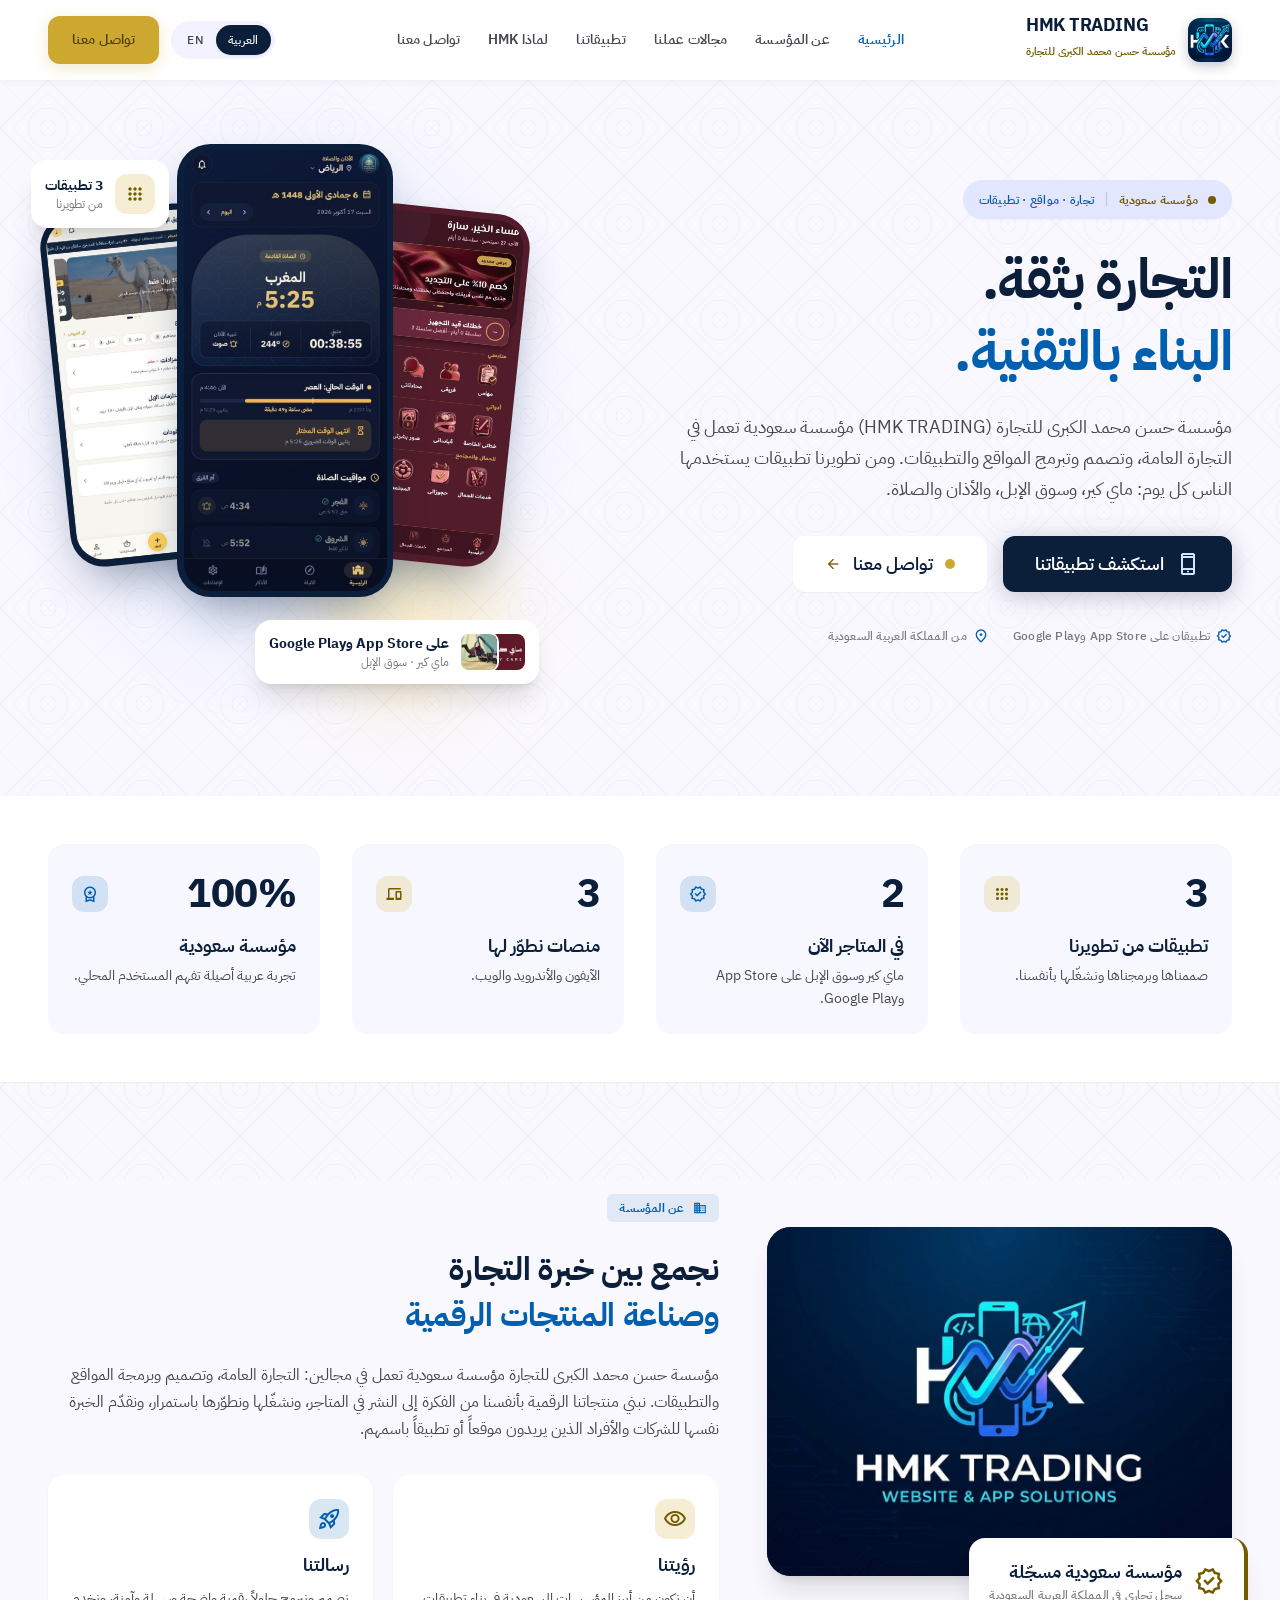
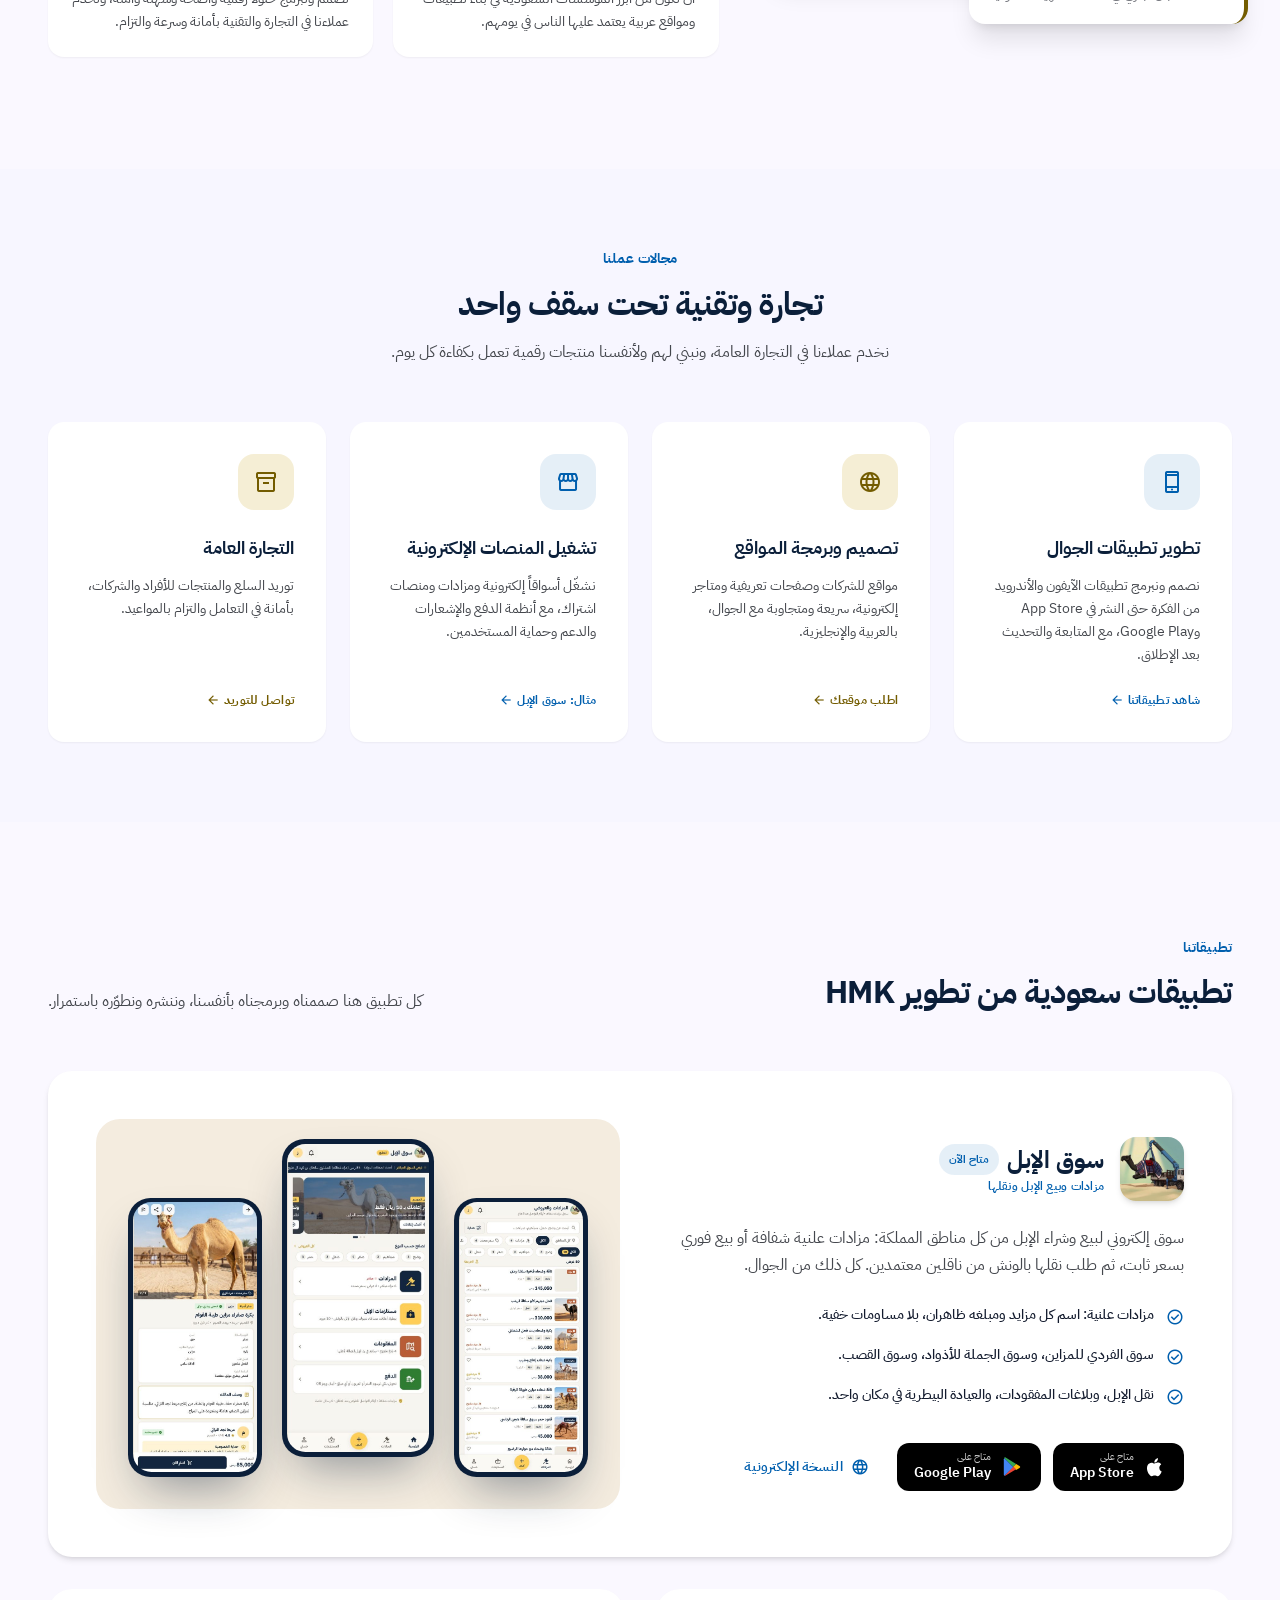
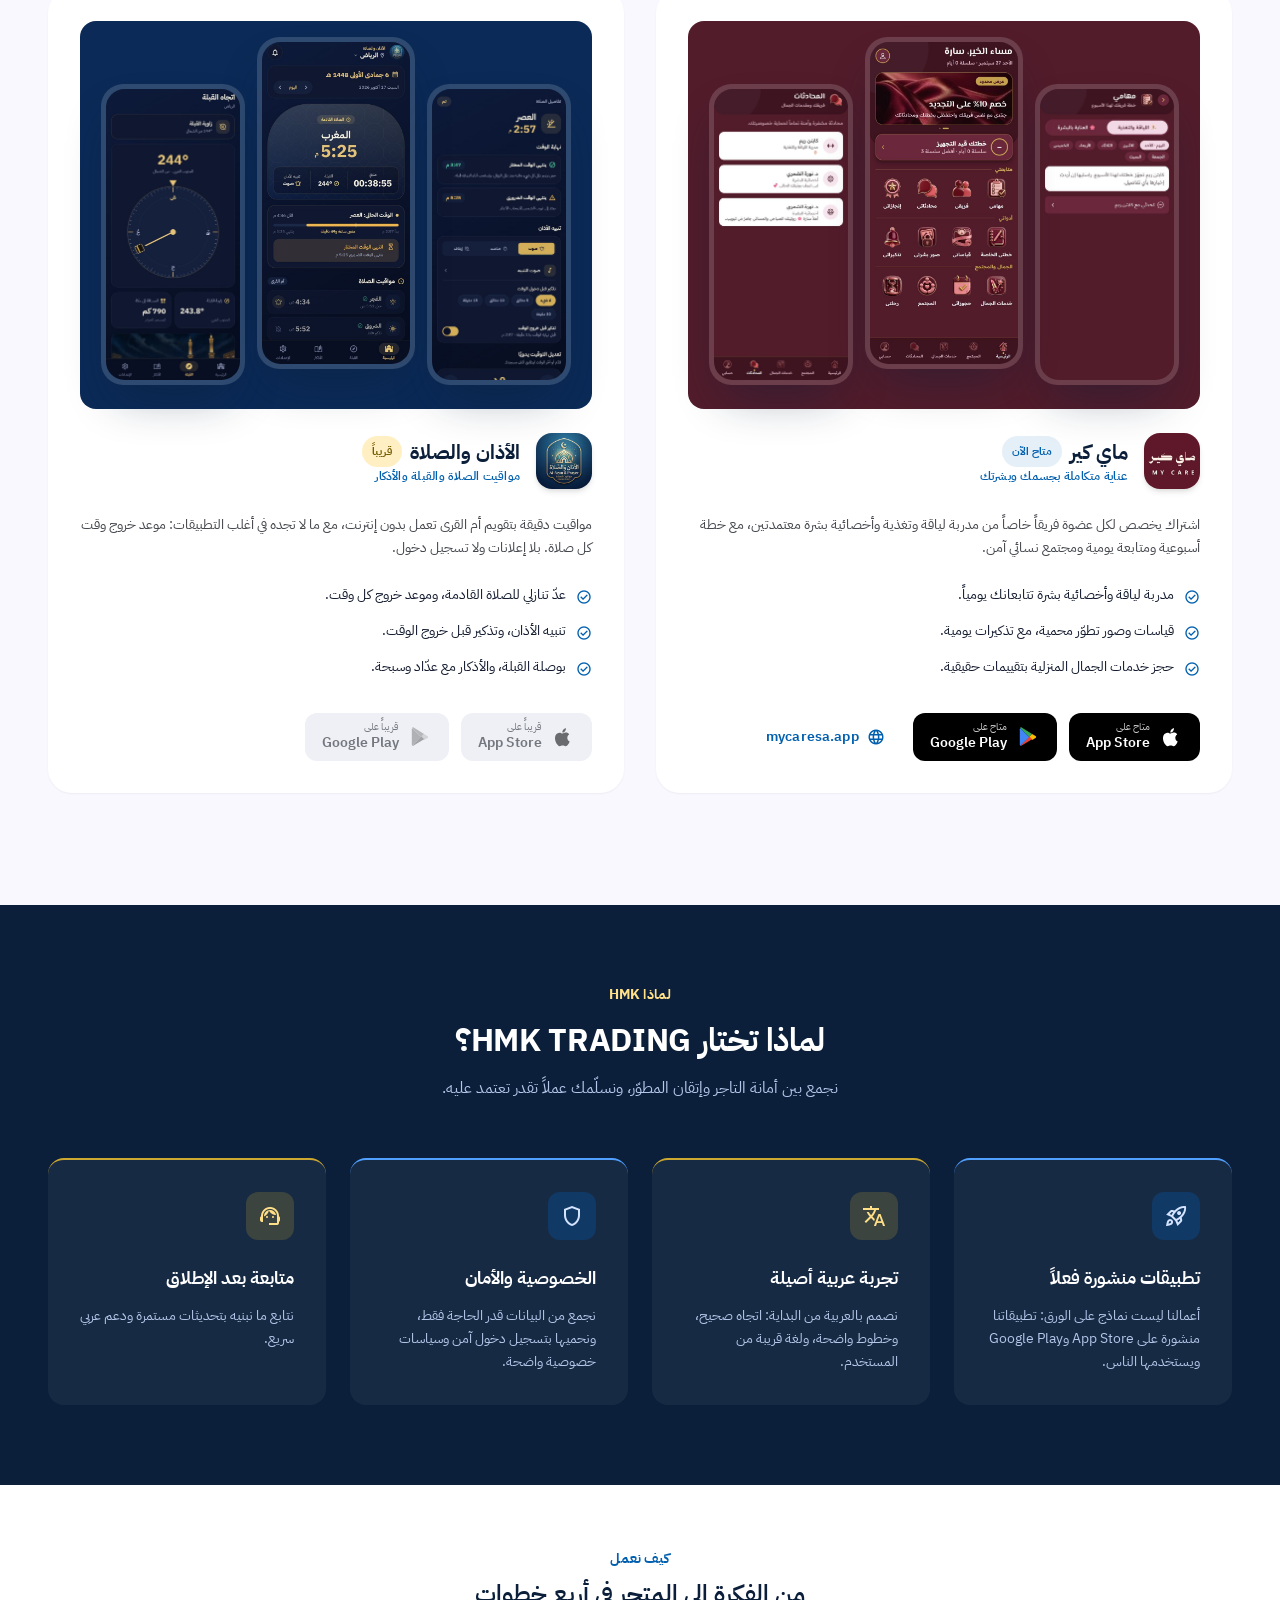
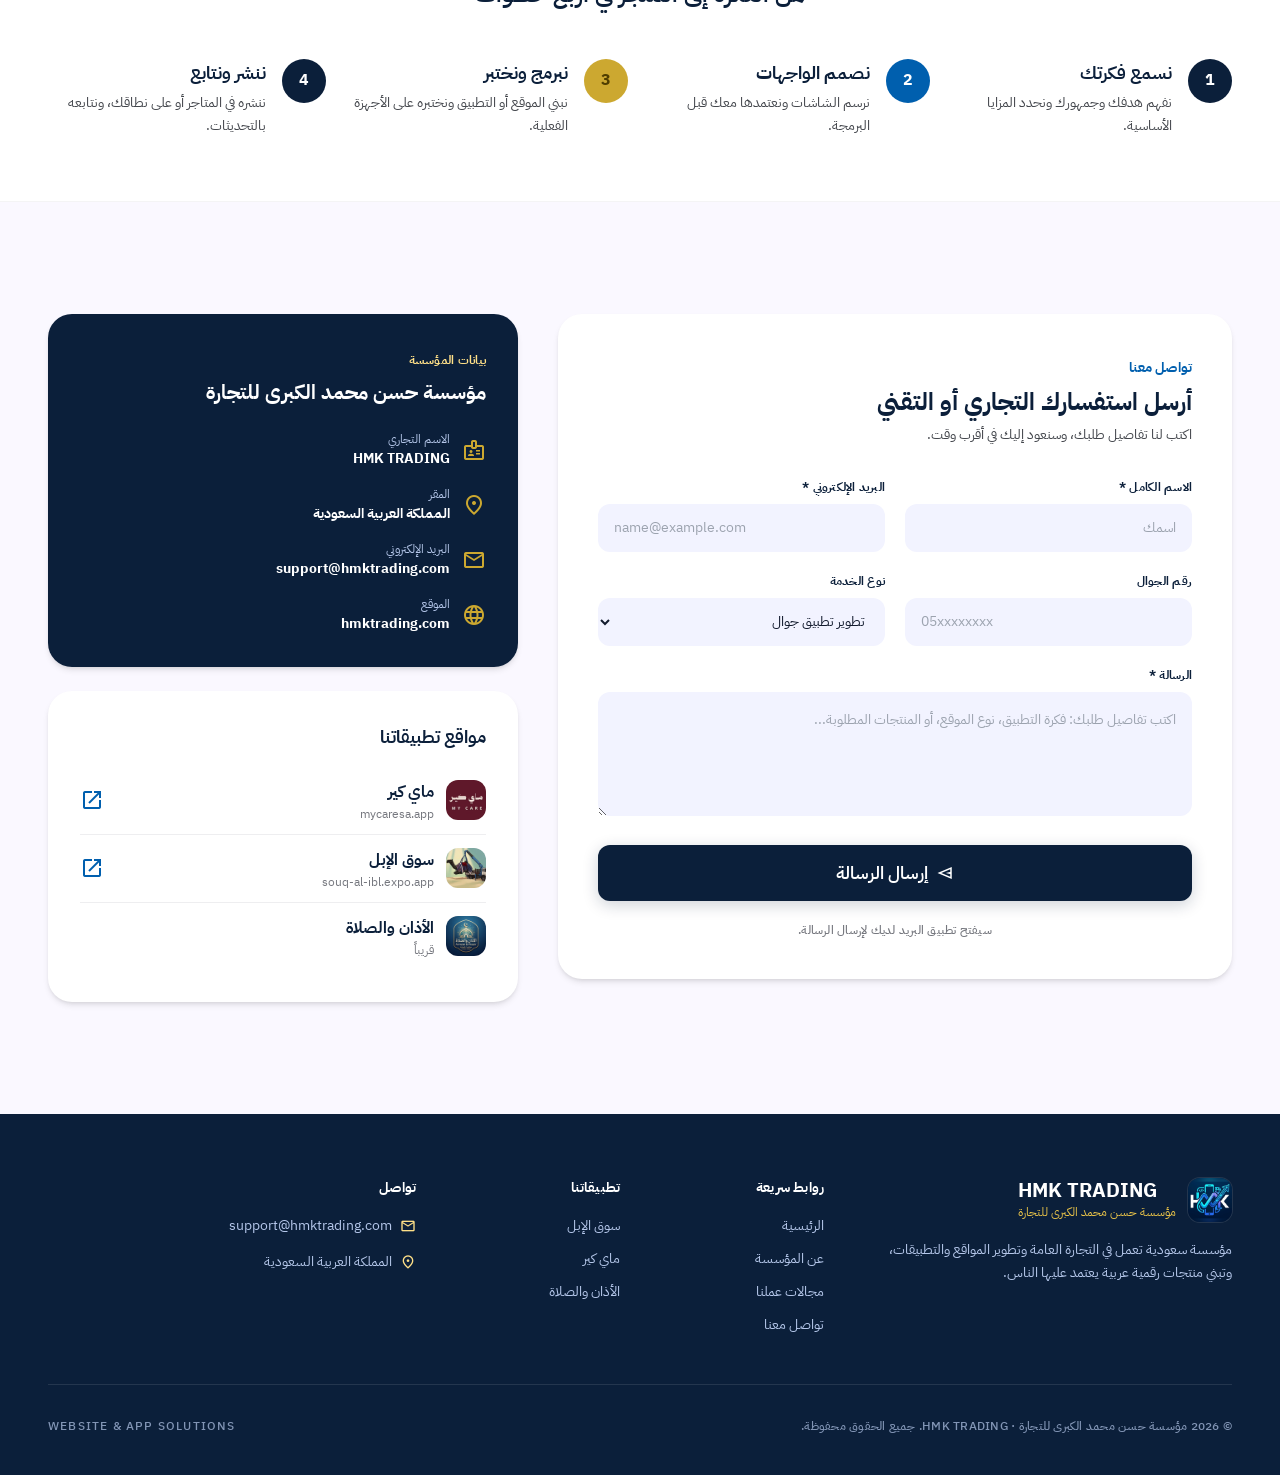
<file: index.html>
<!DOCTYPE html>
<html lang="ar" dir="rtl">
<head>
<meta charset="utf-8" />
<meta name="viewport" content="width=device-width, initial-scale=1" />
<title>HMK TRADING | مؤسسة حسن محمد الكبرى للتجارة</title>
<meta name="description" content="مؤسسة حسن محمد الكبرى للتجارة (HMK TRADING): مؤسسة سعودية في التجارة العامة وتصميم وبرمجة المواقع والتطبيقات، ومن تطويرها تطبيقات ماي كير وسوق الإبل والأذان والصلاة." />
<meta name="theme-color" content="#0b1f3a" />
<link rel="canonical" href="https://hmktrading.com/" />
<link rel="icon" type="image/png" href="assets/favicon.png" />
<link rel="apple-touch-icon" href="assets/apple-touch-icon.png" />
<meta property="og:type" content="website" />
<meta property="og:url" content="https://hmktrading.com/" />
<meta property="og:title" content="HMK TRADING | مؤسسة حسن محمد الكبرى للتجارة" />
<meta property="og:description" content="مؤسسة سعودية في التجارة العامة وتطوير المواقع والتطبيقات: ماي كير، سوق الإبل، الأذان والصلاة." />
<meta property="og:image" content="https://hmktrading.com/assets/og.jpg" />
<meta property="og:locale" content="ar_SA" />
<meta name="twitter:card" content="summary_large_image" />
<link rel="preconnect" href="https://fonts.googleapis.com" />
<link rel="preconnect" href="https://fonts.gstatic.com" crossorigin />
<link href="https://fonts.googleapis.com/css2?family=IBM+Plex+Sans+Arabic:wght@400;500;600;700&family=Inter:wght@400;500;600;700;800&display=swap" rel="stylesheet" />
<link href="https://fonts.googleapis.com/css2?family=Material+Symbols+Outlined:opsz,wght,FILL,GRAD@24,400,0,0&icon_names=apps,arrow_forward,badge,check_circle,close,devices,domain,inventory_2,language,location_on,mail,menu,open_in_new,phone_iphone,rocket_launch,send,shield,storefront,support_agent,translate,verified,visibility,workspace_premium&display=block" rel="stylesheet" />
<link href="assets/styles.css" rel="stylesheet" />
<script>document.documentElement.classList.add("js");</script>
<script type="application/ld+json">
{
  "@context": "https://schema.org",
  "@type": "Organization",
  "name": "مؤسسة حسن محمد الكبرى للتجارة",
  "alternateName": ["HMK TRADING", "Hassan Mohammed Alkubra Trading Est."],
  "url": "https://hmktrading.com/",
  "logo": "https://hmktrading.com/assets/logo-mark.png",
  "email": "support@hmktrading.com",
  "address": { "@type": "PostalAddress", "addressCountry": "SA" }
}
</script>
</head>
<body class="bg-surface text-on-surface text-body-md antialiased">

<!-- ============ HEADER ============ -->
<header class="fixed top-0 inset-x-0 z-50 bg-surface-container-lowest/90 backdrop-blur-xl shadow-[0_1px_8px_rgba(11,31,58,0.06)]">
  <div class="h-20 max-w-7xl mx-auto px-4 sm:px-6 lg:px-12 flex items-center justify-between gap-4">
    <a href="#hero" class="flex items-center gap-3 shrink-0">
      <img src="assets/logo-mark.png" alt="HMK" width="44" height="44" class="w-11 h-11 rounded-xl shadow-[0_4px_12px_rgba(11,31,58,0.25)]" />
      <span class="flex flex-col">
        <span class="text-title-md text-primary-container font-bold tracking-tight leading-none" dir="ltr">HMK TRADING</span>
        <span class="text-[11px] text-tertiary font-semibold mt-1" data-en="Website &amp; App Solutions">مؤسسة حسن محمد الكبرى للتجارة</span>
      </span>
    </a>

    <nav class="hidden xl:flex items-center gap-7 text-label-md text-on-surface-variant" aria-label="الرئيسية" data-en-label="Main">
      <a class="nav-link py-2 hover:text-on-surface transition-colors" href="#hero" data-en="Home">الرئيسية</a>
      <a class="nav-link py-2 hover:text-on-surface transition-colors" href="#about" data-en="About">عن المؤسسة</a>
      <a class="nav-link py-2 hover:text-on-surface transition-colors" href="#business" data-en="What we do">مجالات عملنا</a>
      <a class="nav-link py-2 hover:text-on-surface transition-colors" href="#apps" data-en="Our apps">تطبيقاتنا</a>
      <a class="nav-link py-2 hover:text-on-surface transition-colors" href="#why-us" data-en="Why HMK">لماذا HMK</a>
      <a class="nav-link py-2 hover:text-on-surface transition-colors" href="#contact" data-en="Contact">تواصل معنا</a>
    </nav>

    <div class="flex items-center gap-3">
      <div class="hidden sm:flex items-center bg-surface-container-low p-1 rounded-full text-label-sm" role="group" aria-label="اللغة" data-en-label="Language">
        <button type="button" class="px-3 py-1.5 rounded-full text-on-surface-variant transition-all" data-lang-btn="ar" aria-pressed="true">العربية</button>
        <button type="button" class="px-3 py-1.5 rounded-full text-on-surface-variant transition-all" data-lang-btn="en" aria-pressed="false" lang="en">EN</button>
      </div>
      <a href="#contact" class="hidden sm:inline-flex items-center justify-center h-12 px-6 rounded-xl bg-tertiary-container hover:bg-tertiary text-on-tertiary-container hover:text-on-tertiary text-label-md transition-all shadow-[0_4px_16px_rgba(204,168,48,0.25)]" data-en="Contact us">تواصل معنا</a>
      <button type="button" id="menuBtn" class="xl:hidden w-11 h-11 rounded-xl flex items-center justify-center text-primary-container hover:bg-surface-container-low transition-colors" aria-expanded="false" aria-controls="mobileMenu" aria-label="القائمة" data-en-label="Menu">
        <span class="material-symbols-outlined" aria-hidden="true">menu</span>
      </button>
    </div>
  </div>

  <!-- Mobile menu -->
  <div id="mobileMenu" class="xl:hidden hidden border-t border-outline-variant/30 bg-surface-container-lowest">
    <nav class="max-w-7xl mx-auto px-4 sm:px-6 py-4 flex flex-col text-title-md text-primary-container" aria-label="القائمة" data-en-label="Menu">
      <a class="nav-link py-3 border-b border-outline-variant/20" href="#hero" data-en="Home">الرئيسية</a>
      <a class="nav-link py-3 border-b border-outline-variant/20" href="#about" data-en="About">عن المؤسسة</a>
      <a class="nav-link py-3 border-b border-outline-variant/20" href="#business" data-en="What we do">مجالات عملنا</a>
      <a class="nav-link py-3 border-b border-outline-variant/20" href="#apps" data-en="Our apps">تطبيقاتنا</a>
      <a class="nav-link py-3 border-b border-outline-variant/20" href="#why-us" data-en="Why HMK">لماذا HMK</a>
      <a class="nav-link py-3" href="#contact" data-en="Contact">تواصل معنا</a>
      <div class="sm:hidden flex items-center justify-between pt-4">
        <span class="text-label-md text-on-surface-variant" data-en="Language">اللغة</span>
        <div class="flex items-center bg-surface-container-low p-1 rounded-full text-label-sm" role="group" aria-label="اللغة" data-en-label="Language">
          <button type="button" class="px-3 py-1.5 rounded-full text-on-surface-variant transition-all" data-lang-btn="ar" aria-pressed="true">العربية</button>
          <button type="button" class="px-3 py-1.5 rounded-full text-on-surface-variant transition-all" data-lang-btn="en" aria-pressed="false" lang="en">EN</button>
        </div>
      </div>
      <a href="#contact" class="mt-3 sm:hidden inline-flex items-center justify-center h-12 rounded-xl bg-tertiary-container text-on-tertiary-container text-label-md" data-en="Contact us">تواصل معنا</a>
    </nav>
  </div>
</header>

<main class="pt-20">
<div class="relative overflow-hidden">
  <!-- Arabesque watermark -->
  <div aria-hidden="true" class="absolute inset-x-0 top-0 h-[1100px] pointer-events-none opacity-[0.04] text-primary-container">
    <svg class="w-full h-full" xmlns="http://www.w3.org/2000/svg">
      <defs>
        <pattern id="hmk-arabesque" width="96" height="96" patternUnits="userSpaceOnUse">
          <path d="M48 0 L96 48 L48 96 L0 48 Z" fill="none" stroke="currentColor" stroke-width="1.2" />
          <circle cx="48" cy="48" r="20" fill="none" stroke="currentColor" stroke-width="1" />
          <path d="M48 12 L84 48 L48 84 L12 48 Z" fill="none" stroke="currentColor" stroke-width="0.8" />
          <circle cx="48" cy="48" r="8" fill="none" stroke="currentColor" stroke-width="0.75" />
          <line x1="0" y1="0" x2="96" y2="96" stroke="currentColor" stroke-width="0.5" />
          <line x1="96" y1="0" x2="0" y2="96" stroke="currentColor" stroke-width="0.5" />
        </pattern>
      </defs>
      <rect width="100%" height="100%" fill="url(#hmk-arabesque)" />
    </svg>
  </div>

  <!-- ============ HERO ============ -->
  <section id="hero" class="relative z-10 pt-10 pb-20 lg:pt-16 lg:pb-28">
    <div class="max-w-7xl mx-auto px-4 sm:px-6 lg:px-12 grid grid-cols-1 lg:grid-cols-12 gap-14 lg:gap-8 items-center">
      <div class="lg:col-span-7 flex flex-col items-start gap-6">
        <div class="inline-flex flex-wrap items-center gap-x-2.5 gap-y-1 px-4 py-1.5 rounded-2xl sm:rounded-full bg-surface-container-high shadow-sm">
          <span class="w-2 h-2 rounded-full bg-tertiary animate-pulse" aria-hidden="true"></span>
          <span class="text-label-sm font-bold text-tertiary" data-en="SAUDI ESTABLISHMENT">مؤسسة سعودية</span>
          <span class="hidden sm:inline text-outline-variant" aria-hidden="true">|</span>
          <span class="text-label-sm text-secondary font-semibold" data-en="Trading · Websites · Apps">تجارة · مواقع · تطبيقات</span>
        </div>
        <h1 class="text-headline-xl-mobile sm:text-headline-xl lg:text-display-hero text-primary-container">
          <span class="block" data-en="Trading with trust.">التجارة بثقة.</span>
          <span class="block text-secondary" data-en="Building with technology.">البناء بالتقنية.</span>
        </h1>
        <p class="text-body-md sm:text-body-lg text-on-surface-variant max-w-xl" data-en="HMK TRADING (Hassan Mohammed Alkubra Trading Est.) is a Saudi establishment working in general trading and in designing and building websites and apps. Our own apps are used every day: MY CARE, Souq Al-Ibl and Adhan &amp; Salah.">مؤسسة حسن محمد الكبرى للتجارة (HMK TRADING) مؤسسة سعودية تعمل في التجارة العامة، وتصمم وتبرمج المواقع والتطبيقات. ومن تطويرنا تطبيقات يستخدمها الناس كل يوم: ماي كير، وسوق الإبل، والأذان والصلاة.</p>
        <div class="flex flex-wrap items-center gap-4 pt-2 w-full sm:w-auto">
          <a href="#apps" class="w-full sm:w-auto inline-flex items-center justify-center gap-3 px-8 h-14 rounded-xl bg-primary-container text-on-primary text-title-md transition-all shadow-[0_4px_24px_rgba(11,31,58,0.24)] hover:shadow-[0_8px_30px_rgba(0,114,206,0.35)] hover:-translate-y-0.5">
            <span class="material-symbols-outlined text-secondary-fixed" aria-hidden="true">phone_iphone</span>
            <span data-en="Explore our apps">استكشف تطبيقاتنا</span>
          </a>
          <a href="#contact" class="w-full sm:w-auto inline-flex items-center justify-center gap-3 px-8 h-14 rounded-xl bg-surface-container-lowest text-primary-container text-title-md shadow-sm hover:shadow-md transition-all hover:-translate-y-0.5">
            <span class="w-2.5 h-2.5 rounded-full bg-tertiary-container" aria-hidden="true"></span>
            <span data-en="Get in touch">تواصل معنا</span>
            <span class="material-symbols-outlined text-tertiary text-base rtl:-scale-x-100" aria-hidden="true">arrow_forward</span>
          </a>
        </div>
        <div class="pt-2 flex flex-wrap items-center gap-x-6 gap-y-2 text-label-sm text-outline">
          <span class="flex items-center gap-1.5">
            <span class="material-symbols-outlined text-secondary text-base" aria-hidden="true">verified</span>
            <span data-en="2 apps on the App Store &amp; Google Play">تطبيقان على App Store وGoogle Play</span>
          </span>
          <span class="flex items-center gap-1.5">
            <span class="material-symbols-outlined text-secondary text-base" aria-hidden="true">location_on</span>
            <span data-en="Made in Saudi Arabia">من المملكة العربية السعودية</span>
          </span>
        </div>
      </div>

      <!-- Hero visual: our three apps -->
      <div class="lg:col-span-5">
        <div class="relative mx-auto w-full max-w-[460px] h-[430px] sm:h-[540px]">
          <div class="absolute inset-x-10 top-12 bottom-16 rounded-full bg-secondary-fixed-dim/40 blur-3xl" aria-hidden="true"></div>
          <div class="absolute -bottom-4 start-4 w-48 h-48 rounded-full bg-tertiary-fixed/40 blur-2xl" aria-hidden="true"></div>
          <div class="phone bg-mycare absolute top-16 start-0 w-[37%] -rotate-6 rtl:rotate-6">
            <img src="assets/apps/mycare-1.jpg" alt="تطبيق ماي كير" data-en-alt="MY CARE app" width="540" height="1170" />
          </div>
          <div class="phone bg-primary-container absolute top-16 end-0 w-[37%] rotate-6 rtl:-rotate-6">
            <img src="assets/apps/souq-1.jpg" alt="تطبيق سوق الإبل" data-en-alt="Souq Al-Ibl app" width="443" height="960" />
          </div>
          <div class="phone bg-primary-container absolute top-0 inset-x-0 mx-auto w-[47%] z-10">
            <img src="assets/apps/adhan-1.jpg" alt="تطبيق الأذان والصلاة" data-en-alt="Adhan &amp; Salah app" width="540" height="1170" />
          </div>
          <div class="absolute top-4 -end-2 sm:-end-6 z-20 bg-surface-container-lowest rounded-2xl p-3 sm:p-3.5 shadow-xl flex items-center gap-3">
            <span class="w-10 h-10 rounded-xl bg-tertiary-container/20 text-tertiary flex items-center justify-center">
              <span class="material-symbols-outlined text-xl" aria-hidden="true">apps</span>
            </span>
            <span class="flex flex-col">
              <span class="text-sm font-bold text-primary-container" data-en="3 apps">3 تطبيقات</span>
              <span class="text-xs text-outline" data-en="built in-house">من تطويرنا</span>
            </span>
          </div>
          <div class="absolute bottom-0 -start-2 sm:-start-6 z-20 bg-surface-container-lowest rounded-2xl p-3 sm:p-3.5 shadow-xl flex items-center gap-3">
            <span class="flex -space-x-2 rtl:space-x-reverse">
              <img src="assets/apps/mycare-icon.jpg" alt="" width="36" height="36" class="w-9 h-9 rounded-lg ring-2 ring-white" />
              <img src="assets/apps/souq-icon.jpg" alt="" width="36" height="36" class="w-9 h-9 rounded-lg ring-2 ring-white" />
            </span>
            <span class="flex flex-col">
              <span class="text-sm font-bold text-primary-container" data-en="On the App Store &amp; Google Play">على App Store وGoogle Play</span>
              <span class="text-xs text-outline" data-en="MY CARE · Souq Al-Ibl">ماي كير · سوق الإبل</span>
            </span>
          </div>
        </div>
      </div>
    </div>
  </section>

  <!-- ============ STATS ============ -->
  <section class="relative z-10 py-12 bg-surface-container-lowest shadow-sm" aria-label="أرقام" data-en-label="Numbers">
    <div class="max-w-7xl mx-auto px-4 sm:px-6 lg:px-12 grid grid-cols-2 lg:grid-cols-4 gap-4 sm:gap-6 lg:gap-8">
      <div class="reveal p-5 sm:p-6 rounded-2xl bg-surface-container-low/60 hover:bg-surface-container-low transition-all group flex flex-col">
        <div class="flex items-center justify-between mb-3">
          <span class="text-headline-lg sm:text-headline-xl text-primary-container font-extrabold group-hover:text-secondary transition-colors" dir="ltr">3</span>
          <span class="w-9 h-9 rounded-xl bg-tertiary-container/20 text-tertiary flex items-center justify-center"><span class="material-symbols-outlined text-lg" aria-hidden="true">apps</span></span>
        </div>
        <span class="text-title-md text-primary-container font-bold mb-1" data-en="Apps we built">تطبيقات من تطويرنا</span>
        <p class="text-body-sm text-on-surface-variant" data-en="Designed, built and run in-house.">صممناها وبرمجناها ونشغّلها بأنفسنا.</p>
      </div>
      <div class="reveal p-5 sm:p-6 rounded-2xl bg-surface-container-low/60 hover:bg-surface-container-low transition-all group flex flex-col">
        <div class="flex items-center justify-between mb-3">
          <span class="text-headline-lg sm:text-headline-xl text-primary-container font-extrabold group-hover:text-secondary transition-colors" dir="ltr">2</span>
          <span class="w-9 h-9 rounded-xl bg-secondary/15 text-secondary flex items-center justify-center"><span class="material-symbols-outlined text-lg" aria-hidden="true">verified</span></span>
        </div>
        <span class="text-title-md text-primary-container font-bold mb-1" data-en="Live in the stores">في المتاجر الآن</span>
        <p class="text-body-sm text-on-surface-variant" data-en="MY CARE and Souq Al-Ibl on the App Store and Google Play.">ماي كير وسوق الإبل على App Store وGoogle Play.</p>
      </div>
      <div class="reveal p-5 sm:p-6 rounded-2xl bg-surface-container-low/60 hover:bg-surface-container-low transition-all group flex flex-col">
        <div class="flex items-center justify-between mb-3">
          <span class="text-headline-lg sm:text-headline-xl text-primary-container font-extrabold group-hover:text-secondary transition-colors" dir="ltr">3</span>
          <span class="w-9 h-9 rounded-xl bg-tertiary-container/20 text-tertiary flex items-center justify-center"><span class="material-symbols-outlined text-lg" aria-hidden="true">devices</span></span>
        </div>
        <span class="text-title-md text-primary-container font-bold mb-1" data-en="Platforms we build for">منصات نطوّر لها</span>
        <p class="text-body-sm text-on-surface-variant" data-en="iPhone, Android and the web.">الآيفون والأندرويد والويب.</p>
      </div>
      <div class="reveal p-5 sm:p-6 rounded-2xl bg-surface-container-low/60 hover:bg-surface-container-low transition-all group flex flex-col">
        <div class="flex items-center justify-between mb-3">
          <span class="text-headline-lg sm:text-headline-xl text-primary-container font-extrabold group-hover:text-secondary transition-colors" dir="ltr">100%</span>
          <span class="w-9 h-9 rounded-xl bg-secondary/15 text-secondary flex items-center justify-center"><span class="material-symbols-outlined text-lg" aria-hidden="true">workspace_premium</span></span>
        </div>
        <span class="text-title-md text-primary-container font-bold mb-1" data-en="Saudi-owned">مؤسسة سعودية</span>
        <p class="text-body-sm text-on-surface-variant" data-en="Arabic-first experiences built for local users.">تجربة عربية أصيلة تفهم المستخدم المحلي.</p>
      </div>
    </div>
  </section>

  <!-- ============ ABOUT ============ -->
  <section id="about" class="relative z-10 py-20 lg:py-28">
    <div class="max-w-7xl mx-auto px-4 sm:px-6 lg:px-12 grid grid-cols-1 lg:grid-cols-12 gap-12 items-center">
      <div class="reveal lg:col-span-5 relative pb-12">
        <div class="rounded-3xl overflow-hidden shadow-xl bg-primary-container">
          <img src="assets/logo-full.jpg" alt="شعار HMK TRADING" data-en-alt="HMK TRADING logo" width="1408" height="768" class="w-full aspect-[4/3] object-cover" loading="lazy" />
        </div>
        <div class="absolute bottom-0 start-4 sm:-start-4 bg-surface-container-lowest p-4 sm:p-5 rounded-2xl shadow-xl max-w-xs border-s-4 border-tertiary flex items-center gap-3">
          <span class="material-symbols-outlined text-tertiary text-3xl" aria-hidden="true">verified</span>
          <span class="flex flex-col">
            <span class="text-title-md font-bold text-primary-container" data-en="Registered Saudi establishment">مؤسسة سعودية مسجّلة</span>
            <span class="text-label-sm text-outline" data-en="Commercial registration in Saudi Arabia">سجل تجاري في المملكة العربية السعودية</span>
          </span>
        </div>
      </div>
      <div class="lg:col-span-7 flex flex-col gap-6">
        <div class="self-start inline-flex items-center gap-2 px-3 py-1 rounded-md bg-secondary/10 text-secondary text-label-sm font-bold">
          <span class="material-symbols-outlined text-sm" aria-hidden="true">domain</span>
          <span data-en="ABOUT US">عن المؤسسة</span>
        </div>
        <h2 class="text-headline-lg-mobile sm:text-headline-lg text-primary-container">
          <span class="block" data-en="Where trading experience">نجمع بين خبرة التجارة</span>
          <span class="block text-secondary" data-en="meets digital product building">وصناعة المنتجات الرقمية</span>
        </h2>
        <p class="text-body-md text-on-surface-variant" data-en="Hassan Mohammed Alkubra Trading Est. is a Saudi establishment working in two fields: general trading, and website and app development. We build our own digital products from idea to store release, run them and keep improving them, and we bring the same experience to businesses and individuals who want a website or an app of their own.">مؤسسة حسن محمد الكبرى للتجارة مؤسسة سعودية تعمل في مجالين: التجارة العامة، وتصميم وبرمجة المواقع والتطبيقات. نبني منتجاتنا الرقمية بأنفسنا من الفكرة إلى النشر في المتاجر، ونشغّلها ونطوّرها باستمرار، ونقدّم الخبرة نفسها للشركات والأفراد الذين يريدون موقعاً أو تطبيقاً باسمهم.</p>
        <div class="grid grid-cols-1 md:grid-cols-2 gap-5 pt-2">
          <div class="reveal p-6 rounded-2xl bg-surface-container-lowest shadow-sm hover:shadow-md transition-all">
            <span class="w-10 h-10 rounded-xl bg-tertiary-container/20 text-tertiary flex items-center justify-center mb-3"><span class="material-symbols-outlined" aria-hidden="true">visibility</span></span>
            <h3 class="text-title-md text-primary-container font-bold mb-2" data-en="Our vision">رؤيتنا</h3>
            <p class="text-body-sm text-on-surface-variant" data-en="To be one of the leading Saudi builders of Arabic apps and websites that people rely on every day.">أن نكون من أبرز المؤسسات السعودية في بناء تطبيقات ومواقع عربية يعتمد عليها الناس في يومهم.</p>
          </div>
          <div class="reveal p-6 rounded-2xl bg-surface-container-lowest shadow-sm hover:shadow-md transition-all">
            <span class="w-10 h-10 rounded-xl bg-secondary/15 text-secondary flex items-center justify-center mb-3"><span class="material-symbols-outlined" aria-hidden="true">rocket_launch</span></span>
            <h3 class="text-title-md text-primary-container font-bold mb-2" data-en="Our mission">رسالتنا</h3>
            <p class="text-body-sm text-on-surface-variant" data-en="We design and build clear, easy and secure digital products, and serve our clients in trading and technology with honesty, speed and commitment.">نصمم ونبرمج حلولاً رقمية واضحة وسهلة وآمنة، ونخدم عملاءنا في التجارة والتقنية بأمانة وسرعة والتزام.</p>
          </div>
        </div>
      </div>
    </div>
  </section>
</div>

<!-- ============ WHAT WE DO ============ -->
<section id="business" class="relative z-10 py-20 bg-surface-container-low/40">
  <div class="max-w-7xl mx-auto px-4 sm:px-6 lg:px-12">
    <div class="text-center max-w-3xl mx-auto mb-14 flex flex-col gap-3">
      <span class="text-label-md text-secondary font-bold" data-en="WHAT WE DO">مجالات عملنا</span>
      <h2 class="text-headline-lg-mobile sm:text-headline-lg text-primary-container" data-en="Trading and technology under one roof">تجارة وتقنية تحت سقف واحد</h2>
      <p class="text-body-md text-on-surface-variant" data-en="We serve our clients in general trading, and we build digital products, for them and for ourselves, that work reliably every day.">نخدم عملاءنا في التجارة العامة، ونبني لهم ولأنفسنا منتجات رقمية تعمل بكفاءة كل يوم.</p>
    </div>
    <div class="grid grid-cols-1 md:grid-cols-2 lg:grid-cols-4 gap-6">
      <a href="#apps" class="reveal group bg-surface-container-lowest p-8 rounded-2xl shadow-sm hover:shadow-xl hover:-translate-y-1 transition-all duration-300 flex flex-col justify-between">
        <span>
          <span class="w-14 h-14 rounded-2xl bg-secondary/10 text-secondary flex items-center justify-center mb-6 group-hover:bg-primary-container group-hover:text-on-primary transition-all"><span class="material-symbols-outlined text-2xl" aria-hidden="true">phone_iphone</span></span>
          <h3 class="text-title-md text-primary-container font-bold mb-3" data-en="Mobile app development">تطوير تطبيقات الجوال</h3>
          <p class="text-body-sm text-on-surface-variant" data-en="We design and build iPhone and Android apps from idea to release on the App Store and Google Play, with updates and support after launch.">نصمم ونبرمج تطبيقات الآيفون والأندرويد من الفكرة حتى النشر في App Store وGoogle Play، مع المتابعة والتحديث بعد الإطلاق.</p>
        </span>
        <span class="pt-6 flex items-center gap-1 text-label-sm font-bold text-secondary group-hover:text-primary-container">
          <span data-en="See our apps">شاهد تطبيقاتنا</span>
          <span class="material-symbols-outlined text-sm rtl:-scale-x-100" aria-hidden="true">arrow_forward</span>
        </span>
      </a>
      <a href="#contact" class="reveal group bg-surface-container-lowest p-8 rounded-2xl shadow-sm hover:shadow-xl hover:-translate-y-1 transition-all duration-300 flex flex-col justify-between">
        <span>
          <span class="w-14 h-14 rounded-2xl bg-tertiary-container/20 text-tertiary flex items-center justify-center mb-6 group-hover:bg-tertiary-container group-hover:text-on-tertiary-container transition-all"><span class="material-symbols-outlined text-2xl" aria-hidden="true">language</span></span>
          <h3 class="text-title-md text-primary-container font-bold mb-3" data-en="Website design &amp; development">تصميم وبرمجة المواقع</h3>
          <p class="text-body-sm text-on-surface-variant" data-en="Company websites, landing pages and online stores: fast, mobile-friendly, in Arabic and English.">مواقع للشركات وصفحات تعريفية ومتاجر إلكترونية، سريعة ومتجاوبة مع الجوال، بالعربية والإنجليزية.</p>
        </span>
        <span class="pt-6 flex items-center gap-1 text-label-sm font-bold text-tertiary group-hover:text-primary-container">
          <span data-en="Request a website">اطلب موقعك</span>
          <span class="material-symbols-outlined text-sm rtl:-scale-x-100" aria-hidden="true">arrow_forward</span>
        </span>
      </a>
      <a href="#app-souq" class="reveal group bg-surface-container-lowest p-8 rounded-2xl shadow-sm hover:shadow-xl hover:-translate-y-1 transition-all duration-300 flex flex-col justify-between">
        <span>
          <span class="w-14 h-14 rounded-2xl bg-secondary/10 text-secondary flex items-center justify-center mb-6 group-hover:bg-primary-container group-hover:text-on-primary transition-all"><span class="material-symbols-outlined text-2xl" aria-hidden="true">storefront</span></span>
          <h3 class="text-title-md text-primary-container font-bold mb-3" data-en="Running online platforms">تشغيل المنصات الإلكترونية</h3>
          <p class="text-body-sm text-on-surface-variant" data-en="We run online marketplaces, auctions and subscription platforms, with payments, notifications, support and user protection.">نشغّل أسواقاً إلكترونية ومزادات ومنصات اشتراك، مع أنظمة الدفع والإشعارات والدعم وحماية المستخدمين.</p>
        </span>
        <span class="pt-6 flex items-center gap-1 text-label-sm font-bold text-secondary group-hover:text-primary-container">
          <span data-en="Example: Souq Al-Ibl">مثال: سوق الإبل</span>
          <span class="material-symbols-outlined text-sm rtl:-scale-x-100" aria-hidden="true">arrow_forward</span>
        </span>
      </a>
      <a href="#contact" class="reveal group bg-surface-container-lowest p-8 rounded-2xl shadow-sm hover:shadow-xl hover:-translate-y-1 transition-all duration-300 flex flex-col justify-between">
        <span>
          <span class="w-14 h-14 rounded-2xl bg-tertiary-container/20 text-tertiary flex items-center justify-center mb-6 group-hover:bg-tertiary-container group-hover:text-on-tertiary-container transition-all"><span class="material-symbols-outlined text-2xl" aria-hidden="true">inventory_2</span></span>
          <h3 class="text-title-md text-primary-container font-bold mb-3" data-en="General trading">التجارة العامة</h3>
          <p class="text-body-sm text-on-surface-variant" data-en="Supplying goods and products to individuals and businesses, with honest dealing and on-time delivery.">توريد السلع والمنتجات للأفراد والشركات، بأمانة في التعامل والتزام بالمواعيد.</p>
        </span>
        <span class="pt-6 flex items-center gap-1 text-label-sm font-bold text-tertiary group-hover:text-primary-container">
          <span data-en="Ask about supply">تواصل للتوريد</span>
          <span class="material-symbols-outlined text-sm rtl:-scale-x-100" aria-hidden="true">arrow_forward</span>
        </span>
      </a>
    </div>
  </div>
</section>

<!-- ============ OUR APPS ============ -->
<section id="apps" class="relative z-10 py-20 lg:py-28">
  <div class="max-w-7xl mx-auto px-4 sm:px-6 lg:px-12">
    <div class="flex flex-col md:flex-row md:items-end justify-between mb-14 gap-6">
      <div>
        <span class="text-label-md text-secondary font-bold" data-en="OUR APPS">تطبيقاتنا</span>
        <h2 class="text-headline-lg-mobile sm:text-headline-lg text-primary-container mt-2" data-en="Saudi apps built by HMK">تطبيقات سعودية من تطوير HMK</h2>
      </div>
      <p class="text-body-md text-on-surface-variant max-w-md" data-en="Every app here was designed and built by us, and we keep shipping updates.">كل تطبيق هنا صممناه وبرمجناه بأنفسنا، وننشره ونطوّره باستمرار.</p>
    </div>

    <!-- Souq Al-Ibl (featured) -->
    <article id="app-souq" class="reveal bg-surface-container-lowest rounded-3xl p-6 sm:p-8 lg:p-12 shadow-md hover:shadow-xl transition-all mb-8">
      <div class="grid grid-cols-1 lg:grid-cols-12 gap-10 items-center">
        <div class="lg:col-span-6 flex flex-col gap-6">
          <div class="flex items-center gap-4">
            <img src="assets/apps/souq-icon.jpg" alt="" width="64" height="64" class="w-16 h-16 rounded-2xl shadow-md" loading="lazy" />
            <div class="flex flex-col">
              <div class="flex flex-wrap items-center gap-2">
                <h3 class="text-headline-md text-primary-container font-bold" data-en="Souq Al-Ibl">سوق الإبل</h3>
                <span class="text-[11px] font-bold px-2.5 py-0.5 rounded-full bg-secondary/10 text-secondary" data-en="Available now">متاح الآن</span>
              </div>
              <span class="text-label-sm text-secondary font-semibold" data-en="Camel auctions, sales and transport">مزادات وبيع الإبل ونقلها</span>
            </div>
          </div>
          <p class="text-body-md text-on-surface-variant" data-en="A marketplace to buy and sell camels from every region of Saudi Arabia: transparent public auctions or instant fixed-price sales, then crane-truck transport from verified carriers. All from your phone.">سوق إلكتروني لبيع وشراء الإبل من كل مناطق المملكة: مزادات علنية شفافة أو بيع فوري بسعر ثابت، ثم طلب نقلها بالونش من ناقلين معتمدين. كل ذلك من الجوال.</p>
          <ul class="flex flex-col gap-3">
            <li class="flex items-start gap-3 text-body-sm text-on-surface font-medium"><span class="material-symbols-outlined text-secondary text-lg" aria-hidden="true">check_circle</span><span data-en="Public auctions: every bidder's name and amount are visible, with no hidden haggling.">مزادات علنية: اسم كل مزايد ومبلغه ظاهران، بلا مساومات خفية.</span></li>
            <li class="flex items-start gap-3 text-body-sm text-on-surface font-medium"><span class="material-symbols-outlined text-secondary text-lg" aria-hidden="true">check_circle</span><span data-en="Show-camel, wholesale and meat markets.">سوق الفردي للمزاين، وسوق الجملة للأذواد، وسوق القصب.</span></li>
            <li class="flex items-start gap-3 text-body-sm text-on-surface font-medium"><span class="material-symbols-outlined text-secondary text-lg" aria-hidden="true">check_circle</span><span data-en="Camel transport, lost &amp; found reports and a vet clinic forum in one place.">نقل الإبل، وبلاغات المفقودات، والعيادة البيطرية في مكان واحد.</span></li>
          </ul>
          <div class="flex flex-wrap items-center gap-3 pt-2">
            <a class="store-btn" href="https://apps.apple.com/sa/app/souq-al-ibl-camel-auctions/id6810638020" target="_blank" rel="noopener">
              <svg viewBox="0 0 24 24" fill="#fff" aria-hidden="true"><path d="M16.37 12.6c0-2.4 2-3.56 2.08-3.62-1.13-1.66-2.9-1.88-3.52-1.9-1.5-.16-2.93.88-3.69.88-.77 0-1.94-.86-3.19-.84-1.64.03-3.15.95-4 2.42-1.7 2.95-.43 7.32 1.23 9.72.81 1.17 1.77 2.49 3.04 2.44 1.22-.05 1.68-.79 3.16-.79 1.47 0 1.89.79 3.18.77 1.31-.02 2.14-1.19 2.94-2.37.93-1.36 1.31-2.68 1.33-2.75-.03-.01-2.55-.98-2.56-3.96zM13.95 5.5c.67-.81 1.12-1.94 1-3.07-.97.04-2.14.65-2.83 1.46-.62.72-1.17 1.87-1.02 2.97 1.08.08 2.18-.55 2.85-1.36z"/></svg>
              <span class="flex flex-col leading-tight text-start"><span class="text-[10px] opacity-80" data-en="Available on the">متاح على</span><span class="text-sm font-semibold" dir="ltr">App Store</span></span>
            </a>
            <a class="store-btn" href="https://play.google.com/store/apps/details?id=com.souqalibl.app" target="_blank" rel="noopener">
              <svg viewBox="0 0 24 24" aria-hidden="true"><path fill="#34A853" d="M3.6 2.3 13 11.7l3.2-3.2L5 1.6c-.5-.3-1-.3-1.4-.1z"/><path fill="#FBBC04" d="m16.2 8.5-3.2 3.2 3.2 3.2 3.6-2.1c1-.6 1-1.6 0-2.2z"/><path fill="#EA4335" d="M3.6 21.1c.4.2.9.2 1.4-.1l11.2-6.9-3.2-3.2z"/><path fill="#4285F4" d="M3.6 2.3c-.4.3-.6.7-.6 1.3v16.2c0 .6.2 1 .6 1.3L13 11.7z"/></svg>
              <span class="flex flex-col leading-tight text-start"><span class="text-[10px] opacity-80" data-en="Get it on">متاح على</span><span class="text-sm font-semibold" dir="ltr">Google Play</span></span>
            </a>
            <a class="inline-flex items-center gap-2 h-12 px-4 rounded-xl text-label-md text-secondary hover:bg-secondary/10 transition-colors" href="https://souq-al-ibl.expo.app" target="_blank" rel="noopener">
              <span class="material-symbols-outlined text-lg" aria-hidden="true">language</span>
              <span data-en="Web version">النسخة الإلكترونية</span>
            </a>
          </div>
        </div>
        <div class="lg:col-span-6">
          <div class="rounded-3xl bg-souq px-4 sm:px-8 pt-10 pb-8 flex justify-center items-end gap-3 sm:gap-5">
            <div class="phone phone-sm bg-primary-container w-[30%] max-w-[180px]"><img src="assets/apps/souq-2.jpg" alt="سوق الإبل: المزادات والعروض" data-en-alt="Souq Al-Ibl: auctions and listings" width="443" height="960" loading="lazy" /></div>
            <div class="phone phone-sm bg-primary-container w-[34%] max-w-[205px] -translate-y-5"><img src="assets/apps/souq-1.jpg" alt="سوق الإبل: الرئيسية" data-en-alt="Souq Al-Ibl: home" width="443" height="960" loading="lazy" /></div>
            <div class="phone phone-sm bg-primary-container w-[30%] max-w-[180px]"><img src="assets/apps/souq-3.jpg" alt="سوق الإبل: صفحة الإعلان" data-en-alt="Souq Al-Ibl: listing page" width="443" height="960" loading="lazy" /></div>
          </div>
        </div>
      </div>
    </article>

    <div class="grid grid-cols-1 lg:grid-cols-2 gap-8">
      <!-- MY CARE -->
      <article id="app-mycare" class="reveal bg-surface-container-lowest rounded-3xl p-6 sm:p-8 shadow-sm hover:shadow-xl transition-all flex flex-col gap-6">
        <div class="rounded-2xl bg-mycare px-4 pt-8 pb-6 flex justify-center items-end gap-3">
          <div class="phone phone-sm bg-white/15 w-[30%] max-w-[150px]"><img src="assets/apps/mycare-2.jpg" alt="ماي كير: مهام اليوم" data-en-alt="MY CARE: today's tasks" width="540" height="1170" loading="lazy" /></div>
          <div class="phone phone-sm bg-white/15 w-[33%] max-w-[165px] -translate-y-4"><img src="assets/apps/mycare-1.jpg" alt="ماي كير: الرئيسية" data-en-alt="MY CARE: home" width="540" height="1170" loading="lazy" /></div>
          <div class="phone phone-sm bg-white/15 w-[30%] max-w-[150px]"><img src="assets/apps/mycare-3.jpg" alt="ماي كير: المحادثات" data-en-alt="MY CARE: chats" width="540" height="1170" loading="lazy" /></div>
        </div>
        <div class="flex items-center gap-4">
          <img src="assets/apps/mycare-icon.jpg" alt="" width="56" height="56" class="w-14 h-14 rounded-2xl shadow-md" loading="lazy" />
          <div class="flex flex-col">
            <div class="flex flex-wrap items-center gap-2">
              <h3 class="text-headline-sm text-primary-container font-bold" data-en="MY CARE">ماي كير</h3>
              <span class="text-[11px] font-bold px-2.5 py-0.5 rounded-full bg-secondary/10 text-secondary" data-en="Available now">متاح الآن</span>
            </div>
            <span class="text-label-sm text-secondary font-semibold" data-en="Complete care for your body and skin">عناية متكاملة بجسمك وبشرتك</span>
          </div>
        </div>
        <p class="text-body-sm text-on-surface-variant" data-en="A subscription that gives every member her own team, a certified fitness and nutrition coach and a skincare specialist, with a weekly plan, daily follow-up and a safe women-only community.">اشتراك يخصص لكل عضوة فريقاً خاصاً من مدربة لياقة وتغذية وأخصائية بشرة معتمدتين، مع خطة أسبوعية ومتابعة يومية ومجتمع نسائي آمن.</p>
        <ul class="flex flex-col gap-2.5">
          <li class="flex items-start gap-2.5 text-body-sm text-on-surface"><span class="material-symbols-outlined text-secondary text-base mt-0.5" aria-hidden="true">check_circle</span><span data-en="A fitness coach and a skin specialist follow up with you daily.">مدربة لياقة وأخصائية بشرة تتابعانك يومياً.</span></li>
          <li class="flex items-start gap-2.5 text-body-sm text-on-surface"><span class="material-symbols-outlined text-secondary text-base mt-0.5" aria-hidden="true">check_circle</span><span data-en="Protected measurements and progress photos, with daily reminders.">قياسات وصور تطوّر محمية، مع تذكيرات يومية.</span></li>
          <li class="flex items-start gap-2.5 text-body-sm text-on-surface"><span class="material-symbols-outlined text-secondary text-base mt-0.5" aria-hidden="true">check_circle</span><span data-en="Book at-home beauty services with real reviews.">حجز خدمات الجمال المنزلية بتقييمات حقيقية.</span></li>
        </ul>
        <div class="mt-auto pt-2 flex flex-wrap items-center gap-3">
          <a class="store-btn" href="https://apps.apple.com/sa/app/my-care-body-skin/id6812802384" target="_blank" rel="noopener">
            <svg viewBox="0 0 24 24" fill="#fff" aria-hidden="true"><path d="M16.37 12.6c0-2.4 2-3.56 2.08-3.62-1.13-1.66-2.9-1.88-3.52-1.9-1.5-.16-2.93.88-3.69.88-.77 0-1.94-.86-3.19-.84-1.64.03-3.15.95-4 2.42-1.7 2.95-.43 7.32 1.23 9.72.81 1.17 1.77 2.49 3.04 2.44 1.22-.05 1.68-.79 3.16-.79 1.47 0 1.89.79 3.18.77 1.31-.02 2.14-1.19 2.94-2.37.93-1.36 1.31-2.68 1.33-2.75-.03-.01-2.55-.98-2.56-3.96zM13.95 5.5c.67-.81 1.12-1.94 1-3.07-.97.04-2.14.65-2.83 1.46-.62.72-1.17 1.87-1.02 2.97 1.08.08 2.18-.55 2.85-1.36z"/></svg>
            <span class="flex flex-col leading-tight text-start"><span class="text-[10px] opacity-80" data-en="Available on the">متاح على</span><span class="text-sm font-semibold" dir="ltr">App Store</span></span>
          </a>
          <a class="store-btn" href="https://play.google.com/store/apps/details?id=com.ndocare.app" target="_blank" rel="noopener">
              <svg viewBox="0 0 24 24" aria-hidden="true"><path fill="#34A853" d="M3.6 2.3 13 11.7l3.2-3.2L5 1.6c-.5-.3-1-.3-1.4-.1z"/><path fill="#FBBC04" d="m16.2 8.5-3.2 3.2 3.2 3.2 3.6-2.1c1-.6 1-1.6 0-2.2z"/><path fill="#EA4335" d="M3.6 21.1c.4.2.9.2 1.4-.1l11.2-6.9-3.2-3.2z"/><path fill="#4285F4" d="M3.6 2.3c-.4.3-.6.7-.6 1.3v16.2c0 .6.2 1 .6 1.3L13 11.7z"/></svg>
              <span class="flex flex-col leading-tight text-start"><span class="text-[10px] opacity-80" data-en="Get it on">متاح على</span><span class="text-sm font-semibold" dir="ltr">Google Play</span></span>
            </a>
          <a class="inline-flex items-center gap-2 h-12 px-4 rounded-xl text-label-md text-secondary hover:bg-secondary/10 transition-colors" href="https://mycaresa.app" target="_blank" rel="noopener">
            <span class="material-symbols-outlined text-lg" aria-hidden="true">language</span>
            <span dir="ltr">mycaresa.app</span>
          </a>
        </div>
      </article>

      <!-- Adhan & Salah -->
      <article id="app-adhan" class="reveal bg-surface-container-lowest rounded-3xl p-6 sm:p-8 shadow-sm hover:shadow-xl transition-all flex flex-col gap-6">
        <div class="rounded-2xl bg-adhan px-4 pt-8 pb-6 flex justify-center items-end gap-3">
          <div class="phone phone-sm bg-white/15 w-[30%] max-w-[150px]"><img src="assets/apps/adhan-2.jpg" alt="الأذان والصلاة: تفاصيل الصلاة" data-en-alt="Adhan &amp; Salah: prayer details" width="540" height="1170" loading="lazy" /></div>
          <div class="phone phone-sm bg-white/15 w-[33%] max-w-[165px] -translate-y-4"><img src="assets/apps/adhan-1.jpg" alt="الأذان والصلاة: الرئيسية" data-en-alt="Adhan &amp; Salah: home" width="540" height="1170" loading="lazy" /></div>
          <div class="phone phone-sm bg-white/15 w-[30%] max-w-[150px]"><img src="assets/apps/adhan-3.jpg" alt="الأذان والصلاة: اتجاه القبلة" data-en-alt="Adhan &amp; Salah: Qibla direction" width="540" height="1170" loading="lazy" /></div>
        </div>
        <div class="flex items-center gap-4">
          <img src="assets/apps/adhan-icon.jpg" alt="" width="56" height="56" class="w-14 h-14 rounded-2xl shadow-md" loading="lazy" />
          <div class="flex flex-col">
            <div class="flex flex-wrap items-center gap-2">
              <h3 class="text-headline-sm text-primary-container font-bold" data-en="Adhan &amp; Salah">الأذان والصلاة</h3>
              <span class="text-[11px] font-bold px-2.5 py-0.5 rounded-full bg-tertiary-fixed/50 text-tertiary" data-en="Coming soon">قريباً</span>
            </div>
            <span class="text-label-sm text-secondary font-semibold" data-en="Prayer times, Qibla &amp; Adhkar">مواقيت الصلاة والقبلة والأذكار</span>
          </div>
        </div>
        <p class="text-body-sm text-on-surface-variant" data-en="Accurate Umm Al-Qura prayer times that work offline, plus something most apps miss: when each prayer's time ends. No ads, no sign-in.">مواقيت دقيقة بتقويم أم القرى تعمل بدون إنترنت، مع ما لا تجده في أغلب التطبيقات: موعد خروج وقت كل صلاة. بلا إعلانات ولا تسجيل دخول.</p>
        <ul class="flex flex-col gap-2.5">
          <li class="flex items-start gap-2.5 text-body-sm text-on-surface"><span class="material-symbols-outlined text-secondary text-base mt-0.5" aria-hidden="true">check_circle</span><span data-en="Countdown to the next prayer, and when each prayer time ends.">عدّ تنازلي للصلاة القادمة، وموعد خروج كل وقت.</span></li>
          <li class="flex items-start gap-2.5 text-body-sm text-on-surface"><span class="material-symbols-outlined text-secondary text-base mt-0.5" aria-hidden="true">check_circle</span><span data-en="Adhan alerts and a reminder before the time runs out.">تنبيه الأذان، وتذكير قبل خروج الوقت.</span></li>
          <li class="flex items-start gap-2.5 text-body-sm text-on-surface"><span class="material-symbols-outlined text-secondary text-base mt-0.5" aria-hidden="true">check_circle</span><span data-en="Qibla compass, and adhkar with a counter and tasbih.">بوصلة القبلة، والأذكار مع عدّاد وسبحة.</span></li>
        </ul>
        <div class="mt-auto pt-2 flex flex-wrap items-center gap-3">
          <span class="store-btn is-soon" aria-disabled="true">
            <svg viewBox="0 0 24 24" fill="#000" aria-hidden="true"><path d="M16.37 12.6c0-2.4 2-3.56 2.08-3.62-1.13-1.66-2.9-1.88-3.52-1.9-1.5-.16-2.93.88-3.69.88-.77 0-1.94-.86-3.19-.84-1.64.03-3.15.95-4 2.42-1.7 2.95-.43 7.32 1.23 9.72.81 1.17 1.77 2.49 3.04 2.44 1.22-.05 1.68-.79 3.16-.79 1.47 0 1.89.79 3.18.77 1.31-.02 2.14-1.19 2.94-2.37.93-1.36 1.31-2.68 1.33-2.75-.03-.01-2.55-.98-2.56-3.96zM13.95 5.5c.67-.81 1.12-1.94 1-3.07-.97.04-2.14.65-2.83 1.46-.62.72-1.17 1.87-1.02 2.97 1.08.08 2.18-.55 2.85-1.36z"/></svg>
            <span class="flex flex-col leading-tight text-start"><span class="text-[10px]" data-en="Coming soon to the">قريباً على</span><span class="text-sm font-semibold" dir="ltr">App Store</span></span>
          </span>
          <span class="store-btn is-soon" aria-disabled="true">
            <svg viewBox="0 0 24 24" aria-hidden="true"><path fill="#34A853" d="M3.6 2.3 13 11.7l3.2-3.2L5 1.6c-.5-.3-1-.3-1.4-.1z"/><path fill="#FBBC04" d="m16.2 8.5-3.2 3.2 3.2 3.2 3.6-2.1c1-.6 1-1.6 0-2.2z"/><path fill="#EA4335" d="M3.6 21.1c.4.2.9.2 1.4-.1l11.2-6.9-3.2-3.2z"/><path fill="#4285F4" d="M3.6 2.3c-.4.3-.6.7-.6 1.3v16.2c0 .6.2 1 .6 1.3L13 11.7z"/></svg>
            <span class="flex flex-col leading-tight text-start"><span class="text-[10px]" data-en="Coming soon to">قريباً على</span><span class="text-sm font-semibold" dir="ltr">Google Play</span></span>
          </span>
        </div>
      </article>
    </div>
  </div>
</section>

<!-- ============ WHY HMK ============ -->
<section id="why-us" class="relative z-10 py-20 bg-primary-container text-on-primary">
  <div class="max-w-7xl mx-auto px-4 sm:px-6 lg:px-12">
    <div class="text-center max-w-3xl mx-auto mb-14 flex flex-col gap-3">
      <span class="text-label-md text-tertiary-fixed font-bold" data-en="WHY HMK">لماذا HMK</span>
      <h2 class="text-headline-lg-mobile sm:text-headline-lg" data-en="Why choose HMK TRADING?">لماذا تختار HMK TRADING؟</h2>
      <p class="text-body-md text-inverse-primary max-w-xl mx-auto" data-en="We combine a trader's integrity with a developer's craft, and deliver work you can rely on.">نجمع بين أمانة التاجر وإتقان المطوّر، ونسلّمك عملاً تقدر تعتمد عليه.</p>
    </div>
    <div class="grid grid-cols-1 md:grid-cols-2 lg:grid-cols-4 gap-6">
      <div class="reveal bg-white/5 p-8 rounded-2xl border-t-2 border-secondary-container hover:bg-white/10 transition-all">
        <span class="w-12 h-12 rounded-xl bg-secondary/30 text-secondary-fixed flex items-center justify-center mb-6"><span class="material-symbols-outlined text-2xl" aria-hidden="true">rocket_launch</span></span>
        <h3 class="text-title-md font-bold mb-3" data-en="Apps that actually ship">تطبيقات منشورة فعلاً</h3>
        <p class="text-body-sm text-inverse-primary" data-en="Our work isn't mockups: our apps are on the App Store and Google Play, in people's hands.">أعمالنا ليست نماذج على الورق: تطبيقاتنا منشورة على App Store وGoogle Play ويستخدمها الناس.</p>
      </div>
      <div class="reveal bg-white/5 p-8 rounded-2xl border-t-2 border-tertiary-container hover:bg-white/10 transition-all">
        <span class="w-12 h-12 rounded-xl bg-tertiary-container/20 text-tertiary-fixed flex items-center justify-center mb-6"><span class="material-symbols-outlined text-2xl" aria-hidden="true">translate</span></span>
        <h3 class="text-title-md font-bold mb-3" data-en="Truly Arabic experience">تجربة عربية أصيلة</h3>
        <p class="text-body-sm text-inverse-primary" data-en="We design in Arabic from day one: correct right-to-left layout, clear type and language that feels natural.">نصمم بالعربية من البداية: اتجاه صحيح، وخطوط واضحة، ولغة قريبة من المستخدم.</p>
      </div>
      <div class="reveal bg-white/5 p-8 rounded-2xl border-t-2 border-secondary-container hover:bg-white/10 transition-all">
        <span class="w-12 h-12 rounded-xl bg-secondary/30 text-secondary-fixed flex items-center justify-center mb-6"><span class="material-symbols-outlined text-2xl" aria-hidden="true">shield</span></span>
        <h3 class="text-title-md font-bold mb-3" data-en="Privacy &amp; security">الخصوصية والأمان</h3>
        <p class="text-body-sm text-inverse-primary" data-en="We collect only the data we need and protect it with secure sign-in and clear privacy policies.">نجمع من البيانات قدر الحاجة فقط، ونحميها بتسجيل دخول آمن وسياسات خصوصية واضحة.</p>
      </div>
      <div class="reveal bg-white/5 p-8 rounded-2xl border-t-2 border-tertiary-container hover:bg-white/10 transition-all">
        <span class="w-12 h-12 rounded-xl bg-tertiary-container/20 text-tertiary-fixed flex items-center justify-center mb-6"><span class="material-symbols-outlined text-2xl" aria-hidden="true">support_agent</span></span>
        <h3 class="text-title-md font-bold mb-3" data-en="Support after launch">متابعة بعد الإطلاق</h3>
        <p class="text-body-sm text-inverse-primary" data-en="We keep improving what we build, with regular updates and fast Arabic support.">نتابع ما نبنيه بتحديثات مستمرة ودعم عربي سريع.</p>
      </div>
    </div>
  </div>
</section>

<!-- ============ HOW WE WORK ============ -->
<section class="relative z-10 py-16 bg-surface-container-lowest border-b border-outline-variant/20" aria-labelledby="process-title">
  <div class="max-w-7xl mx-auto px-4 sm:px-6 lg:px-12">
    <div class="text-center mb-12 flex flex-col gap-2">
      <span class="text-label-md text-secondary font-bold" data-en="HOW WE WORK">كيف نعمل</span>
      <h2 id="process-title" class="text-headline-md text-primary-container" data-en="From idea to app store in four steps">من الفكرة إلى المتجر في أربع خطوات</h2>
    </div>
    <ol class="grid grid-cols-1 sm:grid-cols-2 lg:grid-cols-4 gap-6">
      <li class="reveal flex gap-4 items-start">
        <span class="shrink-0 w-11 h-11 rounded-full bg-primary-container text-on-primary font-bold flex items-center justify-center" dir="ltr">1</span>
        <span class="flex flex-col gap-1">
          <span class="text-title-md text-primary-container font-bold" data-en="We listen">نسمع فكرتك</span>
          <span class="text-body-sm text-on-surface-variant" data-en="We understand your goal and audience and define the core features.">نفهم هدفك وجمهورك ونحدد المزايا الأساسية.</span>
        </span>
      </li>
      <li class="reveal flex gap-4 items-start">
        <span class="shrink-0 w-11 h-11 rounded-full bg-secondary text-on-secondary font-bold flex items-center justify-center" dir="ltr">2</span>
        <span class="flex flex-col gap-1">
          <span class="text-title-md text-primary-container font-bold" data-en="We design">نصمم الواجهات</span>
          <span class="text-body-sm text-on-surface-variant" data-en="We design the screens and agree on them with you before coding.">نرسم الشاشات ونعتمدها معك قبل البرمجة.</span>
        </span>
      </li>
      <li class="reveal flex gap-4 items-start">
        <span class="shrink-0 w-11 h-11 rounded-full bg-tertiary-container text-on-tertiary-container font-bold flex items-center justify-center" dir="ltr">3</span>
        <span class="flex flex-col gap-1">
          <span class="text-title-md text-primary-container font-bold" data-en="We build &amp; test">نبرمج ونختبر</span>
          <span class="text-body-sm text-on-surface-variant" data-en="We build the website or app and test it on real devices.">نبني الموقع أو التطبيق ونختبره على الأجهزة الفعلية.</span>
        </span>
      </li>
      <li class="reveal flex gap-4 items-start">
        <span class="shrink-0 w-11 h-11 rounded-full bg-primary-container text-on-primary font-bold flex items-center justify-center" dir="ltr">4</span>
        <span class="flex flex-col gap-1">
          <span class="text-title-md text-primary-container font-bold" data-en="We launch &amp; support">ننشر ونتابع</span>
          <span class="text-body-sm text-on-surface-variant" data-en="We publish it to the stores or your domain and keep it updated.">ننشره في المتاجر أو على نطاقك، ونتابعه بالتحديثات.</span>
        </span>
      </li>
    </ol>
  </div>
</section>

<!-- ============ CONTACT ============ -->
<section id="contact" class="relative z-10 py-20 lg:py-28">
  <div class="max-w-7xl mx-auto px-4 sm:px-6 lg:px-12 grid grid-cols-1 lg:grid-cols-12 gap-10 items-start">
    <div class="reveal lg:col-span-7 bg-surface-container-lowest p-6 sm:p-8 lg:p-10 rounded-3xl shadow-md">
      <div class="mb-8">
        <span class="text-label-md text-secondary font-bold" data-en="CONTACT US">تواصل معنا</span>
        <h2 class="text-headline-md text-primary-container font-bold mt-1" data-en="Send us your trading or tech inquiry">أرسل استفسارك التجاري أو التقني</h2>
        <p class="text-body-sm text-on-surface-variant mt-1" data-en="Tell us what you need and we'll get back to you soon.">اكتب لنا تفاصيل طلبك، وسنعود إليك في أقرب وقت.</p>
      </div>
      <form id="contactForm" class="flex flex-col gap-5" novalidate>
        <div class="grid grid-cols-1 sm:grid-cols-2 gap-5">
          <div>
            <label for="f-name" class="block text-label-sm text-primary-container font-bold mb-2" data-en="Full name *">الاسم الكامل *</label>
            <input id="f-name" name="name" type="text" required autocomplete="name" placeholder="اسمك" data-en-placeholder="Your name" class="w-full h-12 px-4 rounded-xl bg-surface-container-low text-on-surface text-body-sm focus:bg-surface-container-lowest focus:ring-2 focus:ring-secondary outline-none transition-all" />
          </div>
          <div>
            <label for="f-email" class="block text-label-sm text-primary-container font-bold mb-2" data-en="Email *">البريد الإلكتروني *</label>
            <input id="f-email" name="email" type="email" required autocomplete="email" dir="ltr" placeholder="name@example.com" class="w-full h-12 px-4 rounded-xl bg-surface-container-low text-on-surface text-body-sm text-start focus:bg-surface-container-lowest focus:ring-2 focus:ring-secondary outline-none transition-all" />
          </div>
        </div>
        <div class="grid grid-cols-1 sm:grid-cols-2 gap-5">
          <div>
            <label for="f-phone" class="block text-label-sm text-primary-container font-bold mb-2" data-en="Mobile number">رقم الجوال</label>
            <input id="f-phone" name="phone" type="tel" autocomplete="tel" dir="ltr" placeholder="05xxxxxxxx" class="w-full h-12 px-4 rounded-xl bg-surface-container-low text-on-surface text-body-sm text-start focus:bg-surface-container-lowest focus:ring-2 focus:ring-secondary outline-none transition-all" />
          </div>
          <div>
            <label for="f-service" class="block text-label-sm text-primary-container font-bold mb-2" data-en="Service">نوع الخدمة</label>
            <select id="f-service" name="service" class="w-full h-12 px-4 rounded-xl bg-surface-container-low text-on-surface text-body-sm focus:bg-surface-container-lowest focus:ring-2 focus:ring-secondary outline-none transition-all">
              <option value="app" data-en="Mobile app">تطوير تطبيق جوال</option>
              <option value="website" data-en="Website">تصميم موقع إلكتروني</option>
              <option value="platform" data-en="Online platform">تشغيل منصة إلكترونية</option>
              <option value="trading" data-en="General trading &amp; supply">التجارة العامة والتوريد</option>
              <option value="support" data-en="Support for one of our apps">دعم أحد تطبيقاتنا</option>
              <option value="other" data-en="Other">أخرى</option>
            </select>
          </div>
        </div>
        <div>
          <label for="f-message" class="block text-label-sm text-primary-container font-bold mb-2" data-en="Message *">الرسالة *</label>
          <textarea id="f-message" name="message" rows="4" required placeholder="اكتب تفاصيل طلبك: فكرة التطبيق، نوع الموقع، أو المنتجات المطلوبة..." data-en-placeholder="Describe your request: app idea, website type or products you need..." class="w-full p-4 rounded-xl bg-surface-container-low text-on-surface text-body-sm focus:bg-surface-container-lowest focus:ring-2 focus:ring-secondary outline-none transition-all"></textarea>
        </div>
        <button type="submit" class="w-full h-14 rounded-xl bg-primary-container hover:bg-secondary text-on-primary text-title-md flex items-center justify-center gap-2 transition-all shadow-[0_4px_16px_rgba(11,31,58,0.2)]">
          <span class="material-symbols-outlined text-lg rtl:-scale-x-100" aria-hidden="true">send</span>
          <span data-en="Send message">إرسال الرسالة</span>
        </button>
        <p id="formStatus" class="text-label-sm text-outline text-center" role="status" data-en="Your email app will open to send the message.">سيفتح تطبيق البريد لديك لإرسال الرسالة.</p>
      </form>
    </div>

    <div class="lg:col-span-5 flex flex-col gap-6">
      <div class="reveal bg-primary-container text-on-primary p-6 sm:p-8 rounded-3xl shadow-md flex flex-col gap-6">
        <div>
          <span class="text-tertiary-fixed text-label-sm font-bold" data-en="COMPANY DETAILS">بيانات المؤسسة</span>
          <h3 class="text-headline-sm font-bold mt-1" data-en="Hassan Mohammed Alkubra Trading Est.">مؤسسة حسن محمد الكبرى للتجارة</h3>
        </div>
        <ul class="flex flex-col gap-4 text-body-sm">
          <li class="flex items-center gap-3">
            <span class="material-symbols-outlined text-tertiary-container" aria-hidden="true">badge</span>
            <span class="flex flex-col"><span class="text-xs text-inverse-primary" data-en="Trade name">الاسم التجاري</span><span class="font-bold" dir="ltr">HMK TRADING</span></span>
          </li>
          <li class="flex items-center gap-3">
            <span class="material-symbols-outlined text-tertiary-container" aria-hidden="true">location_on</span>
            <span class="flex flex-col"><span class="text-xs text-inverse-primary" data-en="Location">المقر</span><span class="font-bold" data-en="Saudi Arabia">المملكة العربية السعودية</span></span>
          </li>
          <li class="flex items-center gap-3">
            <span class="material-symbols-outlined text-tertiary-container" aria-hidden="true">mail</span>
            <span class="flex flex-col"><span class="text-xs text-inverse-primary" data-en="Email">البريد الإلكتروني</span><a class="font-bold hover:text-tertiary-fixed transition-colors" href="mailto:support@hmktrading.com" dir="ltr">support@hmktrading.com</a></span>
          </li>
          <li class="flex items-center gap-3">
            <span class="material-symbols-outlined text-tertiary-container" aria-hidden="true">language</span>
            <span class="flex flex-col"><span class="text-xs text-inverse-primary" data-en="Website">الموقع</span><a class="font-bold hover:text-tertiary-fixed transition-colors" href="https://hmktrading.com" dir="ltr">hmktrading.com</a></span>
          </li>
        </ul>
      </div>
      <div class="reveal bg-surface-container-lowest p-6 sm:p-8 rounded-3xl shadow-md">
        <h3 class="text-title-md text-primary-container font-bold mb-4" data-en="Our app websites">مواقع تطبيقاتنا</h3>
        <ul class="flex flex-col divide-y divide-outline-variant/30">
          <li><a class="flex items-center gap-3 py-3 group" href="https://mycaresa.app" target="_blank" rel="noopener">
            <img src="assets/apps/mycare-icon.jpg" alt="" width="40" height="40" class="w-10 h-10 rounded-xl" loading="lazy" />
            <span class="flex-1 flex flex-col"><span class="font-bold text-primary-container" data-en="MY CARE">ماي كير</span><span class="text-xs text-outline" dir="ltr">mycaresa.app</span></span>
            <span class="material-symbols-outlined text-secondary group-hover:translate-x-0.5 transition-transform" aria-hidden="true">open_in_new</span>
          </a></li>
          <li><a class="flex items-center gap-3 py-3 group" href="https://souq-al-ibl.expo.app" target="_blank" rel="noopener">
            <img src="assets/apps/souq-icon.jpg" alt="" width="40" height="40" class="w-10 h-10 rounded-xl" loading="lazy" />
            <span class="flex-1 flex flex-col"><span class="font-bold text-primary-container" data-en="Souq Al-Ibl">سوق الإبل</span><span class="text-xs text-outline" dir="ltr">souq-al-ibl.expo.app</span></span>
            <span class="material-symbols-outlined text-secondary group-hover:translate-x-0.5 transition-transform" aria-hidden="true">open_in_new</span>
          </a></li>
          <li class="flex items-center gap-3 py-3">
            <img src="assets/apps/adhan-icon.jpg" alt="" width="40" height="40" class="w-10 h-10 rounded-xl" loading="lazy" />
            <span class="flex-1 flex flex-col"><span class="font-bold text-primary-container" data-en="Adhan &amp; Salah">الأذان والصلاة</span><span class="text-xs text-outline" data-en="Coming soon">قريباً</span></span>
          </li>
        </ul>
      </div>
    </div>
  </div>
</section>
</main>

<!-- ============ FOOTER ============ -->
<footer class="bg-primary-container text-inverse-primary pt-16 pb-10">
  <div class="max-w-7xl mx-auto px-4 sm:px-6 lg:px-12">
    <div class="grid grid-cols-1 md:grid-cols-2 lg:grid-cols-12 gap-10 pb-12 border-b border-white/10">
      <div class="lg:col-span-4 flex flex-col gap-4">
        <div class="flex items-center gap-3">
          <img src="assets/logo-mark.png" alt="" width="44" height="44" class="w-11 h-11 rounded-xl ring-1 ring-white/10" loading="lazy" />
          <span class="flex flex-col">
            <span class="text-headline-sm text-on-primary font-bold leading-none" dir="ltr">HMK TRADING</span>
            <span class="text-xs text-tertiary-fixed-dim mt-1" data-en="Hassan Mohammed Alkubra Trading Est.">مؤسسة حسن محمد الكبرى للتجارة</span>
          </span>
        </div>
        <p class="text-body-sm max-w-sm" data-en="A Saudi establishment in general trading and website &amp; app development, building Arabic digital products people rely on.">مؤسسة سعودية تعمل في التجارة العامة وتطوير المواقع والتطبيقات، وتبني منتجات رقمية عربية يعتمد عليها الناس.</p>
      </div>
      <div class="lg:col-span-2 flex flex-col gap-4">
        <h4 class="text-label-md text-on-primary font-bold" data-en="Quick links">روابط سريعة</h4>
        <ul class="flex flex-col gap-2.5 text-body-sm">
          <li><a class="hover:text-on-primary transition-colors" href="#hero" data-en="Home">الرئيسية</a></li>
          <li><a class="hover:text-on-primary transition-colors" href="#about" data-en="About">عن المؤسسة</a></li>
          <li><a class="hover:text-on-primary transition-colors" href="#business" data-en="What we do">مجالات عملنا</a></li>
          <li><a class="hover:text-on-primary transition-colors" href="#contact" data-en="Contact">تواصل معنا</a></li>
        </ul>
      </div>
      <div class="lg:col-span-2 flex flex-col gap-4">
        <h4 class="text-label-md text-on-primary font-bold" data-en="Our apps">تطبيقاتنا</h4>
        <ul class="flex flex-col gap-2.5 text-body-sm">
          <li><a class="hover:text-on-primary transition-colors" href="#app-souq" data-en="Souq Al-Ibl">سوق الإبل</a></li>
          <li><a class="hover:text-on-primary transition-colors" href="#app-mycare" data-en="MY CARE">ماي كير</a></li>
          <li><a class="hover:text-on-primary transition-colors" href="#app-adhan" data-en="Adhan &amp; Salah">الأذان والصلاة</a></li>
        </ul>
      </div>
      <div class="lg:col-span-4 flex flex-col gap-4">
        <h4 class="text-label-md text-on-primary font-bold" data-en="Contact">تواصل</h4>
        <ul class="flex flex-col gap-3 text-body-sm">
          <li class="flex items-center gap-2"><span class="material-symbols-outlined text-tertiary-fixed text-base" aria-hidden="true">mail</span><a class="hover:text-on-primary transition-colors" href="mailto:support@hmktrading.com" dir="ltr">support@hmktrading.com</a></li>
          <li class="flex items-center gap-2"><span class="material-symbols-outlined text-tertiary-fixed text-base" aria-hidden="true">location_on</span><span data-en="Saudi Arabia">المملكة العربية السعودية</span></li>
        </ul>
      </div>
    </div>
    <div class="pt-8 flex flex-col sm:flex-row items-center justify-between gap-3 text-label-sm text-inverse-primary/70">
      <p data-en="© 2026 Hassan Mohammed Alkubra Trading Est. · HMK TRADING. All rights reserved.">© 2026 مؤسسة حسن محمد الكبرى للتجارة · HMK TRADING. جميع الحقوق محفوظة.</p>
      <p class="tracking-widest" dir="ltr">WEBSITE &amp; APP SOLUTIONS</p>
    </div>
  </div>
</footer>

<script>
(function () {
  var root = document.documentElement;
  var META = {
    ar: {
      title: "HMK TRADING | مؤسسة حسن محمد الكبرى للتجارة",
      description: "مؤسسة حسن محمد الكبرى للتجارة (HMK TRADING): مؤسسة سعودية في التجارة العامة وتصميم وبرمجة المواقع والتطبيقات، ومن تطويرها تطبيقات ماي كير وسوق الإبل والأذان والصلاة."
    },
    en: {
      title: "HMK TRADING | Hassan Mohammed Alkubra Trading Est.",
      description: "HMK TRADING is a Saudi establishment in general trading and website & app development, and the maker of MY CARE, Souq Al-Ibl and Adhan & Salah."
    }
  };
  var MAIL = {
    ar: { subject: "استفسار من موقع HMK", name: "الاسم", email: "البريد", phone: "الجوال", service: "الخدمة", sent: "فتحنا تطبيق البريد لديك. إذا لم يفتح، راسلنا مباشرة على support@hmktrading.com", invalid: "فضلاً أكمل الحقول المطلوبة." },
    en: { subject: "Inquiry from the HMK website", name: "Name", email: "Email", phone: "Mobile", service: "Service", sent: "Your email app should now be open. If not, write to us at support@hmktrading.com", invalid: "Please fill in the required fields." }
  };

  // ---- Language switch: Arabic text lives in the markup, English in data-en* attributes ----
  function swap(selector, enAttr, read, write) {
    document.querySelectorAll(selector).forEach(function (el) {
      if (el.dataset["ar" + enAttr] === undefined) el.dataset["ar" + enAttr] = read(el);
      write(el, root.lang === "en" ? el.getAttribute("data-en" + (enAttr ? "-" + enAttr.toLowerCase() : "")) : el.dataset["ar" + enAttr]);
    });
  }
  function setLang(lang) {
    root.lang = lang;
    root.dir = lang === "en" ? "ltr" : "rtl";
    swap("[data-en]", "", function (el) { return el.textContent; }, function (el, v) { el.textContent = v; });
    swap("[data-en-placeholder]", "Placeholder", function (el) { return el.placeholder; }, function (el, v) { el.placeholder = v; });
    swap("[data-en-alt]", "Alt", function (el) { return el.alt; }, function (el, v) { el.alt = v; });
    swap("[data-en-label]", "Label", function (el) { return el.getAttribute("aria-label"); }, function (el, v) { el.setAttribute("aria-label", v); });
    document.title = META[lang].title;
    document.querySelector('meta[name="description"]').setAttribute("content", META[lang].description);
    document.querySelectorAll("[data-lang-btn]").forEach(function (b) { b.setAttribute("aria-pressed", String(b.dataset.langBtn === lang)); });
    try { localStorage.setItem("hmk-lang", lang); } catch (e) {}
  }
  document.querySelectorAll("[data-lang-btn]").forEach(function (b) {
    b.addEventListener("click", function () { if (root.lang !== b.dataset.langBtn) setLang(b.dataset.langBtn); });
  });
  var initial = new URLSearchParams(location.search).get("lang");
  if (!initial) { try { initial = localStorage.getItem("hmk-lang"); } catch (e) {} }
  if (initial === "en") setLang("en");

  // ---- Mobile menu ----
  var menuBtn = document.getElementById("menuBtn");
  var menu = document.getElementById("mobileMenu");
  function closeMenu() { menu.classList.add("hidden"); menuBtn.setAttribute("aria-expanded", "false"); menuBtn.firstElementChild.textContent = "menu"; }
  menuBtn.addEventListener("click", function () {
    var open = menu.classList.toggle("hidden") === false;
    menuBtn.setAttribute("aria-expanded", String(open));
    menuBtn.firstElementChild.textContent = open ? "close" : "menu";
  });
  menu.querySelectorAll("a").forEach(function (a) { a.addEventListener("click", closeMenu); });

  // ---- Active nav link + reveal on scroll ----
  if ("IntersectionObserver" in window) {
    var links = document.querySelectorAll(".nav-link");
    var spy = new IntersectionObserver(function (entries) {
      entries.forEach(function (e) {
        if (!e.isIntersecting) return;
        links.forEach(function (l) {
          var on = l.getAttribute("href") === "#" + e.target.id;
          l.classList.toggle("is-active", on);
          if (on) l.setAttribute("aria-current", "true"); else l.removeAttribute("aria-current");
        });
      });
    }, { rootMargin: "-45% 0px -50% 0px" });
    ["hero", "about", "business", "apps", "why-us", "contact"].forEach(function (id) { spy.observe(document.getElementById(id)); });

    var reveal = new IntersectionObserver(function (entries) {
      entries.forEach(function (e) { if (e.isIntersecting) { e.target.classList.add("is-visible"); reveal.unobserve(e.target); } });
    }, { rootMargin: "0px 0px -8% 0px" });
    document.querySelectorAll(".reveal").forEach(function (el) { reveal.observe(el); });
  } else {
    document.querySelectorAll(".reveal").forEach(function (el) { el.classList.add("is-visible"); });
  }

  // ---- Contact form: opens the visitor's email app addressed to support@hmktrading.com ----
  var form = document.getElementById("contactForm");
  var status = document.getElementById("formStatus");
  form.addEventListener("submit", function (ev) {
    ev.preventDefault();
    var t = MAIL[root.lang === "en" ? "en" : "ar"];
    if (!form.checkValidity()) { form.reportValidity(); status.textContent = t.invalid; return; }
    var d = new FormData(form);
    var service = form.service.options[form.service.selectedIndex].textContent;
    var body = [d.get("message"), "", "—", t.name + ": " + d.get("name"), t.email + ": " + d.get("email"), t.phone + ": " + (d.get("phone") || "-"), t.service + ": " + service].join("\n");
    location.href = "mailto:support@hmktrading.com?subject=" + encodeURIComponent(t.subject + " — " + service) + "&body=" + encodeURIComponent(body);
    status.textContent = t.sent;
  });
})();
</script>
</body>
</html>
</file>
<file: assets/styles.css>
*,:after,:before{--tw-border-spacing-x:0;--tw-border-spacing-y:0;--tw-translate-x:0;--tw-translate-y:0;--tw-rotate:0;--tw-skew-x:0;--tw-skew-y:0;--tw-scale-x:1;--tw-scale-y:1;--tw-pan-x: ;--tw-pan-y: ;--tw-pinch-zoom: ;--tw-scroll-snap-strictness:proximity;--tw-gradient-from-position: ;--tw-gradient-via-position: ;--tw-gradient-to-position: ;--tw-ordinal: ;--tw-slashed-zero: ;--tw-numeric-figure: ;--tw-numeric-spacing: ;--tw-numeric-fraction: ;--tw-ring-inset: ;--tw-ring-offset-width:0px;--tw-ring-offset-color:#fff;--tw-ring-color:rgba(59,130,246,.5);--tw-ring-offset-shadow:0 0 #0000;--tw-ring-shadow:0 0 #0000;--tw-shadow:0 0 #0000;--tw-shadow-colored:0 0 #0000;--tw-blur: ;--tw-brightness: ;--tw-contrast: ;--tw-grayscale: ;--tw-hue-rotate: ;--tw-invert: ;--tw-saturate: ;--tw-sepia: ;--tw-drop-shadow: ;--tw-backdrop-blur: ;--tw-backdrop-brightness: ;--tw-backdrop-contrast: ;--tw-backdrop-grayscale: ;--tw-backdrop-hue-rotate: ;--tw-backdrop-invert: ;--tw-backdrop-opacity: ;--tw-backdrop-saturate: ;--tw-backdrop-sepia: ;--tw-contain-size: ;--tw-contain-layout: ;--tw-contain-paint: ;--tw-contain-style: }::backdrop{--tw-border-spacing-x:0;--tw-border-spacing-y:0;--tw-translate-x:0;--tw-translate-y:0;--tw-rotate:0;--tw-skew-x:0;--tw-skew-y:0;--tw-scale-x:1;--tw-scale-y:1;--tw-pan-x: ;--tw-pan-y: ;--tw-pinch-zoom: ;--tw-scroll-snap-strictness:proximity;--tw-gradient-from-position: ;--tw-gradient-via-position: ;--tw-gradient-to-position: ;--tw-ordinal: ;--tw-slashed-zero: ;--tw-numeric-figure: ;--tw-numeric-spacing: ;--tw-numeric-fraction: ;--tw-ring-inset: ;--tw-ring-offset-width:0px;--tw-ring-offset-color:#fff;--tw-ring-color:rgba(59,130,246,.5);--tw-ring-offset-shadow:0 0 #0000;--tw-ring-shadow:0 0 #0000;--tw-shadow:0 0 #0000;--tw-shadow-colored:0 0 #0000;--tw-blur: ;--tw-brightness: ;--tw-contrast: ;--tw-grayscale: ;--tw-hue-rotate: ;--tw-invert: ;--tw-saturate: ;--tw-sepia: ;--tw-drop-shadow: ;--tw-backdrop-blur: ;--tw-backdrop-brightness: ;--tw-backdrop-contrast: ;--tw-backdrop-grayscale: ;--tw-backdrop-hue-rotate: ;--tw-backdrop-invert: ;--tw-backdrop-opacity: ;--tw-backdrop-saturate: ;--tw-backdrop-sepia: ;--tw-contain-size: ;--tw-contain-layout: ;--tw-contain-paint: ;--tw-contain-style: }/*! tailwindcss v3.4.17 | MIT License | https://tailwindcss.com*/*,:after,:before{box-sizing:border-box;border:0 solid #e5e7eb}:after,:before{--tw-content:""}:host,html{line-height:1.5;-webkit-text-size-adjust:100%;-moz-tab-size:4;-o-tab-size:4;tab-size:4;font-family:ui-sans-serif,system-ui,sans-serif,Apple Color Emoji,Segoe UI Emoji,Segoe UI Symbol,Noto Color Emoji;font-feature-settings:normal;font-variation-settings:normal;-webkit-tap-highlight-color:transparent}body{margin:0;line-height:inherit}hr{height:0;color:inherit;border-top-width:1px}abbr:where([title]){-webkit-text-decoration:underline dotted;text-decoration:underline dotted}h1,h2,h3,h4,h5,h6{font-size:inherit;font-weight:inherit}a{color:inherit;text-decoration:inherit}b,strong{font-weight:bolder}code,kbd,pre,samp{font-family:ui-monospace,SFMono-Regular,Menlo,Monaco,Consolas,Liberation Mono,Courier New,monospace;font-feature-settings:normal;font-variation-settings:normal;font-size:1em}small{font-size:80%}sub,sup{font-size:75%;line-height:0;position:relative;vertical-align:baseline}sub{bottom:-.25em}sup{top:-.5em}table{text-indent:0;border-color:inherit;border-collapse:collapse}button,input,optgroup,select,textarea{font-family:inherit;font-feature-settings:inherit;font-variation-settings:inherit;font-size:100%;font-weight:inherit;line-height:inherit;letter-spacing:inherit;color:inherit;margin:0;padding:0}button,select{text-transform:none}button,input:where([type=button]),input:where([type=reset]),input:where([type=submit]){-webkit-appearance:button;background-color:transparent;background-image:none}:-moz-focusring{outline:auto}:-moz-ui-invalid{box-shadow:none}progress{vertical-align:baseline}::-webkit-inner-spin-button,::-webkit-outer-spin-button{height:auto}[type=search]{-webkit-appearance:textfield;outline-offset:-2px}::-webkit-search-decoration{-webkit-appearance:none}::-webkit-file-upload-button{-webkit-appearance:button;font:inherit}summary{display:list-item}blockquote,dd,dl,figure,h1,h2,h3,h4,h5,h6,hr,p,pre{margin:0}fieldset{margin:0}fieldset,legend{padding:0}menu,ol,ul{list-style:none;margin:0;padding:0}dialog{padding:0}textarea{resize:vertical}input::-moz-placeholder,textarea::-moz-placeholder{opacity:1;color:#9ca3af}input::placeholder,textarea::placeholder{opacity:1;color:#9ca3af}[role=button],button{cursor:pointer}:disabled{cursor:default}audio,canvas,embed,iframe,img,object,svg,video{display:block;vertical-align:middle}img,video{max-width:100%;height:auto}[hidden]:where(:not([hidden=until-found])){display:none}.pointer-events-none{pointer-events:none}.visible{visibility:visible}.fixed{position:fixed}.absolute{position:absolute}.relative{position:relative}.inset-x-0{left:0;right:0}.inset-x-10{left:2.5rem;right:2.5rem}.-bottom-4{bottom:-1rem}.-end-2{inset-inline-end:-.5rem}.-start-2{inset-inline-start:-.5rem}.bottom-0{bottom:0}.bottom-16{bottom:4rem}.end-0{inset-inline-end:0}.start-0{inset-inline-start:0}.start-4{inset-inline-start:1rem}.top-0{top:0}.top-12{top:3rem}.top-16{top:4rem}.top-4{top:1rem}.z-10{z-index:10}.z-20{z-index:20}.z-50{z-index:50}.mx-auto{margin-left:auto;margin-right:auto}.mb-1{margin-bottom:.25rem}.mb-12{margin-bottom:3rem}.mb-14{margin-bottom:3.5rem}.mb-2{margin-bottom:.5rem}.mb-3{margin-bottom:.75rem}.mb-4{margin-bottom:1rem}.mb-6{margin-bottom:1.5rem}.mb-8{margin-bottom:2rem}.mt-0\.5{margin-top:.125rem}.mt-1{margin-top:.25rem}.mt-2{margin-top:.5rem}.mt-3{margin-top:.75rem}.mt-auto{margin-top:auto}.block{display:block}.flex{display:flex}.inline-flex{display:inline-flex}.grid{display:grid}.hidden{display:none}.aspect-\[4\/3\]{aspect-ratio:4/3}.h-10{height:2.5rem}.h-11{height:2.75rem}.h-12{height:3rem}.h-14{height:3.5rem}.h-16{height:4rem}.h-2{height:.5rem}.h-2\.5{height:.625rem}.h-20{height:5rem}.h-48{height:12rem}.h-9{height:2.25rem}.h-\[1100px\]{height:1100px}.h-\[430px\]{height:430px}.h-full{height:100%}.w-10{width:2.5rem}.w-11{width:2.75rem}.w-12{width:3rem}.w-14{width:3.5rem}.w-16{width:4rem}.w-2{width:.5rem}.w-2\.5{width:.625rem}.w-48{width:12rem}.w-9{width:2.25rem}.w-\[30\%\]{width:30%}.w-\[33\%\]{width:33%}.w-\[34\%\]{width:34%}.w-\[37\%\]{width:37%}.w-\[47\%\]{width:47%}.w-full{width:100%}.max-w-3xl{max-width:48rem}.max-w-7xl{max-width:80rem}.max-w-\[150px\]{max-width:150px}.max-w-\[165px\]{max-width:165px}.max-w-\[180px\]{max-width:180px}.max-w-\[205px\]{max-width:205px}.max-w-\[460px\]{max-width:460px}.max-w-md{max-width:28rem}.max-w-sm{max-width:24rem}.max-w-xl{max-width:36rem}.max-w-xs{max-width:20rem}.flex-1{flex:1 1 0%}.shrink-0{flex-shrink:0}.-translate-y-4{--tw-translate-y:-1rem}.-translate-y-4,.-translate-y-5{transform:translate(var(--tw-translate-x),var(--tw-translate-y)) rotate(var(--tw-rotate)) skewX(var(--tw-skew-x)) skewY(var(--tw-skew-y)) scaleX(var(--tw-scale-x)) scaleY(var(--tw-scale-y))}.-translate-y-5{--tw-translate-y:-1.25rem}.-rotate-6{--tw-rotate:-6deg}.-rotate-6,.rotate-6{transform:translate(var(--tw-translate-x),var(--tw-translate-y)) rotate(var(--tw-rotate)) skewX(var(--tw-skew-x)) skewY(var(--tw-skew-y)) scaleX(var(--tw-scale-x)) scaleY(var(--tw-scale-y))}.rotate-6{--tw-rotate:6deg}@keyframes pulse{50%{opacity:.5}}.animate-pulse{animation:pulse 2s cubic-bezier(.4,0,.6,1) infinite}.grid-cols-1{grid-template-columns:repeat(1,minmax(0,1fr))}.grid-cols-2{grid-template-columns:repeat(2,minmax(0,1fr))}.flex-col{flex-direction:column}.flex-wrap{flex-wrap:wrap}.items-start{align-items:flex-start}.items-end{align-items:flex-end}.items-center{align-items:center}.justify-center{justify-content:center}.justify-between{justify-content:space-between}.gap-1{gap:.25rem}.gap-1\.5{gap:.375rem}.gap-10{gap:2.5rem}.gap-12{gap:3rem}.gap-14{gap:3.5rem}.gap-2{gap:.5rem}.gap-2\.5{gap:.625rem}.gap-3{gap:.75rem}.gap-4{gap:1rem}.gap-5{gap:1.25rem}.gap-6{gap:1.5rem}.gap-7{gap:1.75rem}.gap-8{gap:2rem}.gap-x-2\.5{-moz-column-gap:.625rem;column-gap:.625rem}.gap-x-6{-moz-column-gap:1.5rem;column-gap:1.5rem}.gap-y-1{row-gap:.25rem}.gap-y-2{row-gap:.5rem}.-space-x-2>:not([hidden])~:not([hidden]){--tw-space-x-reverse:0;margin-right:calc(-.5rem*var(--tw-space-x-reverse));margin-left:calc(-.5rem*(1 - var(--tw-space-x-reverse)))}.divide-y>:not([hidden])~:not([hidden]){--tw-divide-y-reverse:0;border-top-width:calc(1px*(1 - var(--tw-divide-y-reverse)));border-bottom-width:calc(1px*var(--tw-divide-y-reverse))}.divide-outline-variant\/30>:not([hidden])~:not([hidden]){border-color:hsla(228,9%,79%,.3)}.self-start{align-self:flex-start}.overflow-hidden{overflow:hidden}.rounded-2xl{border-radius:1rem}.rounded-3xl{border-radius:1.5rem}.rounded-full{border-radius:9999px}.rounded-lg{border-radius:.5rem}.rounded-md{border-radius:.375rem}.rounded-xl{border-radius:.75rem}.border-b{border-bottom-width:1px}.border-s-4{border-inline-start-width:4px}.border-t{border-top-width:1px}.border-t-2{border-top-width:2px}.border-outline-variant\/20{border-color:hsla(228,9%,79%,.2)}.border-outline-variant\/30{border-color:hsla(228,9%,79%,.3)}.border-secondary-container{--tw-border-opacity:1;border-color:rgb(81 160 255/var(--tw-border-opacity,1))}.border-tertiary{--tw-border-opacity:1;border-color:rgb(115 92 0/var(--tw-border-opacity,1))}.border-tertiary-container{--tw-border-opacity:1;border-color:rgb(204 168 48/var(--tw-border-opacity,1))}.border-white\/10{border-color:hsla(0,0%,100%,.1)}.bg-adhan{--tw-bg-opacity:1;background-color:rgb(11 42 87/var(--tw-bg-opacity,1))}.bg-mycare{--tw-bg-opacity:1;background-color:rgb(82 28 43/var(--tw-bg-opacity,1))}.bg-primary-container{--tw-bg-opacity:1;background-color:rgb(11 31 58/var(--tw-bg-opacity,1))}.bg-secondary{--tw-bg-opacity:1;background-color:rgb(0 95 174/var(--tw-bg-opacity,1))}.bg-secondary-fixed-dim\/40{background-color:rgba(165,200,255,.4)}.bg-secondary\/10{background-color:rgba(0,95,174,.1)}.bg-secondary\/15{background-color:rgba(0,95,174,.15)}.bg-secondary\/30{background-color:rgba(0,95,174,.3)}.bg-souq{--tw-bg-opacity:1;background-color:rgb(244 236 223/var(--tw-bg-opacity,1))}.bg-surface{--tw-bg-opacity:1;background-color:rgb(250 248 255/var(--tw-bg-opacity,1))}.bg-surface-container-high{--tw-bg-opacity:1;background-color:rgb(226 231 255/var(--tw-bg-opacity,1))}.bg-surface-container-low{--tw-bg-opacity:1;background-color:rgb(242 243 255/var(--tw-bg-opacity,1))}.bg-surface-container-low\/40{background-color:rgba(242,243,255,.4)}.bg-surface-container-low\/60{background-color:rgba(242,243,255,.6)}.bg-surface-container-lowest{--tw-bg-opacity:1;background-color:rgb(255 255 255/var(--tw-bg-opacity,1))}.bg-surface-container-lowest\/90{background-color:hsla(0,0%,100%,.9)}.bg-tertiary{--tw-bg-opacity:1;background-color:rgb(115 92 0/var(--tw-bg-opacity,1))}.bg-tertiary-container{--tw-bg-opacity:1;background-color:rgb(204 168 48/var(--tw-bg-opacity,1))}.bg-tertiary-container\/20{background-color:rgba(204,168,48,.2)}.bg-tertiary-fixed\/40{background-color:rgba(255,224,136,.4)}.bg-tertiary-fixed\/50{background-color:rgba(255,224,136,.5)}.bg-white\/15{background-color:hsla(0,0%,100%,.15)}.bg-white\/5{background-color:hsla(0,0%,100%,.05)}.object-cover{-o-object-fit:cover;object-fit:cover}.p-1{padding:.25rem}.p-3{padding:.75rem}.p-4{padding:1rem}.p-5{padding:1.25rem}.p-6{padding:1.5rem}.p-8{padding:2rem}.px-2\.5{padding-left:.625rem;padding-right:.625rem}.px-3{padding-left:.75rem;padding-right:.75rem}.px-4{padding-left:1rem;padding-right:1rem}.px-6{padding-left:1.5rem;padding-right:1.5rem}.px-8{padding-left:2rem;padding-right:2rem}.py-0\.5{padding-top:.125rem;padding-bottom:.125rem}.py-1{padding-top:.25rem;padding-bottom:.25rem}.py-1\.5{padding-top:.375rem;padding-bottom:.375rem}.py-12{padding-top:3rem;padding-bottom:3rem}.py-16{padding-top:4rem;padding-bottom:4rem}.py-2{padding-top:.5rem;padding-bottom:.5rem}.py-20{padding-top:5rem;padding-bottom:5rem}.py-3{padding-top:.75rem;padding-bottom:.75rem}.py-4{padding-top:1rem;padding-bottom:1rem}.pb-10{padding-bottom:2.5rem}.pb-12{padding-bottom:3rem}.pb-20{padding-bottom:5rem}.pb-6{padding-bottom:1.5rem}.pb-8{padding-bottom:2rem}.pt-10{padding-top:2.5rem}.pt-16{padding-top:4rem}.pt-2{padding-top:.5rem}.pt-20{padding-top:5rem}.pt-4{padding-top:1rem}.pt-6{padding-top:1.5rem}.pt-8{padding-top:2rem}.text-center{text-align:center}.text-start{text-align:start}.text-2xl{font-size:1.5rem;line-height:2rem}.text-3xl{font-size:1.875rem;line-height:2.25rem}.text-\[10px\]{font-size:10px}.text-\[11px\]{font-size:11px}.text-base{font-size:1rem;line-height:1.5rem}.text-body-md{font-size:16px;line-height:27px;font-weight:400}.text-body-sm{font-size:14px;line-height:23px;font-weight:400}.text-headline-lg{font-size:32px;line-height:46px;letter-spacing:-.01em;font-weight:700}.text-headline-lg-mobile{font-size:24px;line-height:36px;font-weight:700}.text-headline-md{font-size:24px;line-height:34px;font-weight:600}.text-headline-sm{font-size:20px;line-height:30px;font-weight:600}.text-headline-xl-mobile{font-size:30px;line-height:42px;letter-spacing:-.01em;font-weight:700}.text-label-md{font-size:14px;line-height:20px;letter-spacing:.01em;font-weight:600}.text-label-sm{font-size:12px;line-height:18px;letter-spacing:.02em;font-weight:500}.text-lg{font-size:1.125rem;line-height:1.75rem}.text-sm{font-size:.875rem;line-height:1.25rem}.text-title-md{font-size:18px;line-height:28px;font-weight:600}.text-xl{font-size:1.25rem;line-height:1.75rem}.text-xs{font-size:.75rem;line-height:1rem}.font-bold{font-weight:700}.font-extrabold{font-weight:800}.font-medium{font-weight:500}.font-semibold{font-weight:600}.leading-none{line-height:1}.leading-tight{line-height:1.25}.tracking-tight{letter-spacing:-.025em}.tracking-widest{letter-spacing:.1em}.text-inverse-primary{--tw-text-opacity:1;color:rgb(181 199 234/var(--tw-text-opacity,1))}.text-inverse-primary\/70{color:rgba(181,199,234,.7)}.text-on-primary,.text-on-secondary{--tw-text-opacity:1;color:rgb(255 255 255/var(--tw-text-opacity,1))}.text-on-surface{--tw-text-opacity:1;color:rgb(19 27 46/var(--tw-text-opacity,1))}.text-on-surface-variant{--tw-text-opacity:1;color:rgb(68 71 77/var(--tw-text-opacity,1))}.text-on-tertiary-container{--tw-text-opacity:1;color:rgb(79 62 0/var(--tw-text-opacity,1))}.text-outline{--tw-text-opacity:1;color:rgb(117 119 126/var(--tw-text-opacity,1))}.text-outline-variant{--tw-text-opacity:1;color:rgb(196 198 206/var(--tw-text-opacity,1))}.text-primary-container{--tw-text-opacity:1;color:rgb(11 31 58/var(--tw-text-opacity,1))}.text-secondary{--tw-text-opacity:1;color:rgb(0 95 174/var(--tw-text-opacity,1))}.text-secondary-fixed{--tw-text-opacity:1;color:rgb(212 227 255/var(--tw-text-opacity,1))}.text-tertiary{--tw-text-opacity:1;color:rgb(115 92 0/var(--tw-text-opacity,1))}.text-tertiary-container{--tw-text-opacity:1;color:rgb(204 168 48/var(--tw-text-opacity,1))}.text-tertiary-fixed{--tw-text-opacity:1;color:rgb(255 224 136/var(--tw-text-opacity,1))}.text-tertiary-fixed-dim{--tw-text-opacity:1;color:rgb(233 195 73/var(--tw-text-opacity,1))}.antialiased{-webkit-font-smoothing:antialiased;-moz-osx-font-smoothing:grayscale}.opacity-80{opacity:.8}.opacity-\[0\.04\]{opacity:.04}.shadow-\[0_1px_8px_rgba\(11\2c 31\2c 58\2c 0\.06\)\]{--tw-shadow:0 1px 8px rgba(11,31,58,.06);--tw-shadow-colored:0 1px 8px var(--tw-shadow-color);box-shadow:var(--tw-ring-offset-shadow,0 0 #0000),var(--tw-ring-shadow,0 0 #0000),var(--tw-shadow)}.shadow-\[0_4px_12px_rgba\(11\2c 31\2c 58\2c 0\.25\)\]{--tw-shadow:0 4px 12px rgba(11,31,58,.25);--tw-shadow-colored:0 4px 12px var(--tw-shadow-color);box-shadow:var(--tw-ring-offset-shadow,0 0 #0000),var(--tw-ring-shadow,0 0 #0000),var(--tw-shadow)}.shadow-\[0_4px_16px_rgba\(11\2c 31\2c 58\2c 0\.2\)\]{--tw-shadow:0 4px 16px rgba(11,31,58,.2);--tw-shadow-colored:0 4px 16px var(--tw-shadow-color);box-shadow:var(--tw-ring-offset-shadow,0 0 #0000),var(--tw-ring-shadow,0 0 #0000),var(--tw-shadow)}.shadow-\[0_4px_16px_rgba\(204\2c 168\2c 48\2c 0\.25\)\]{--tw-shadow:0 4px 16px rgba(204,168,48,.25);--tw-shadow-colored:0 4px 16px var(--tw-shadow-color);box-shadow:var(--tw-ring-offset-shadow,0 0 #0000),var(--tw-ring-shadow,0 0 #0000),var(--tw-shadow)}.shadow-\[0_4px_24px_rgba\(11\2c 31\2c 58\2c 0\.24\)\]{--tw-shadow:0 4px 24px rgba(11,31,58,.24);--tw-shadow-colored:0 4px 24px var(--tw-shadow-color)}.shadow-\[0_4px_24px_rgba\(11\2c 31\2c 58\2c 0\.24\)\],.shadow-md{box-shadow:var(--tw-ring-offset-shadow,0 0 #0000),var(--tw-ring-shadow,0 0 #0000),var(--tw-shadow)}.shadow-md{--tw-shadow:0 4px 6px -1px rgba(0,0,0,.1),0 2px 4px -2px rgba(0,0,0,.1);--tw-shadow-colored:0 4px 6px -1px var(--tw-shadow-color),0 2px 4px -2px var(--tw-shadow-color)}.shadow-sm{--tw-shadow:0 1px 2px 0 rgba(0,0,0,.05);--tw-shadow-colored:0 1px 2px 0 var(--tw-shadow-color)}.shadow-sm,.shadow-xl{box-shadow:var(--tw-ring-offset-shadow,0 0 #0000),var(--tw-ring-shadow,0 0 #0000),var(--tw-shadow)}.shadow-xl{--tw-shadow:0 20px 25px -5px rgba(0,0,0,.1),0 8px 10px -6px rgba(0,0,0,.1);--tw-shadow-colored:0 20px 25px -5px var(--tw-shadow-color),0 8px 10px -6px var(--tw-shadow-color)}.outline-none{outline:2px solid transparent;outline-offset:2px}.ring-1{--tw-ring-offset-shadow:var(--tw-ring-inset) 0 0 0 var(--tw-ring-offset-width) var(--tw-ring-offset-color);--tw-ring-shadow:var(--tw-ring-inset) 0 0 0 calc(1px + var(--tw-ring-offset-width)) var(--tw-ring-color)}.ring-1,.ring-2{box-shadow:var(--tw-ring-offset-shadow),var(--tw-ring-shadow),var(--tw-shadow,0 0 #0000)}.ring-2{--tw-ring-offset-shadow:var(--tw-ring-inset) 0 0 0 var(--tw-ring-offset-width) var(--tw-ring-offset-color);--tw-ring-shadow:var(--tw-ring-inset) 0 0 0 calc(2px + var(--tw-ring-offset-width)) var(--tw-ring-color)}.ring-white{--tw-ring-opacity:1;--tw-ring-color:rgb(255 255 255/var(--tw-ring-opacity,1))}.ring-white\/10{--tw-ring-color:hsla(0,0%,100%,.1)}.blur-2xl{--tw-blur:blur(40px)}.blur-2xl,.blur-3xl{filter:var(--tw-blur) var(--tw-brightness) var(--tw-contrast) var(--tw-grayscale) var(--tw-hue-rotate) var(--tw-invert) var(--tw-saturate) var(--tw-sepia) var(--tw-drop-shadow)}.blur-3xl{--tw-blur:blur(64px)}.backdrop-blur-xl{--tw-backdrop-blur:blur(24px);-webkit-backdrop-filter:var(--tw-backdrop-blur) var(--tw-backdrop-brightness) var(--tw-backdrop-contrast) var(--tw-backdrop-grayscale) var(--tw-backdrop-hue-rotate) var(--tw-backdrop-invert) var(--tw-backdrop-opacity) var(--tw-backdrop-saturate) var(--tw-backdrop-sepia);backdrop-filter:var(--tw-backdrop-blur) var(--tw-backdrop-brightness) var(--tw-backdrop-contrast) var(--tw-backdrop-grayscale) var(--tw-backdrop-hue-rotate) var(--tw-backdrop-invert) var(--tw-backdrop-opacity) var(--tw-backdrop-saturate) var(--tw-backdrop-sepia)}.transition-all{transition-property:all;transition-timing-function:cubic-bezier(.4,0,.2,1);transition-duration:.15s}.transition-colors{transition-property:color,background-color,border-color,text-decoration-color,fill,stroke;transition-timing-function:cubic-bezier(.4,0,.2,1);transition-duration:.15s}.transition-transform{transition-property:transform;transition-timing-function:cubic-bezier(.4,0,.2,1);transition-duration:.15s}.duration-300{transition-duration:.3s}html{scroll-behavior:smooth;-webkit-text-size-adjust:100%}body{font-family:IBM Plex Sans Arabic,Inter,system-ui,sans-serif}html[lang=en] body{font-family:Inter,IBM Plex Sans Arabic,system-ui,sans-serif}section[id]{scroll-margin-top:5.5rem}:focus-visible{outline:2px solid #005fae;outline-offset:3px}.material-symbols-outlined{font-variation-settings:"FILL" 0,"wght" 400,"GRAD" 0,"opsz" 24;-webkit-user-select:none;-moz-user-select:none;user-select:none}.nav-link.is-active{color:#005fae;font-weight:600}[data-lang-btn][aria-pressed=true]{background:#0b1f3a;color:#fff;box-shadow:0 1px 2px rgba(0,0,0,.08)}.phone{border-radius:2.1rem;padding:.4rem;box-shadow:0 24px 48px -16px rgba(11,31,58,.45)}.phone img{display:block;width:100%;aspect-ratio:540/1170;-o-object-fit:cover;object-fit:cover;border-radius:1.75rem}.phone-sm{border-radius:1.4rem;padding:.3rem}.phone-sm img{border-radius:1.15rem}.store-btn{display:inline-flex;align-items:center;gap:.6rem;height:3rem;padding-inline:1.1rem;border-radius:.75rem;background:#000;color:#fff;transition:transform .2s,box-shadow .2s}.store-btn:hover{transform:translateY(-2px);box-shadow:0 8px 20px -6px rgba(0,0,0,.45)}.store-btn svg{width:1.4rem;height:1.4rem;flex:none}.store-btn.is-soon{background:#eef0f6;color:#75777e;cursor:default}.store-btn.is-soon:hover{transform:none;box-shadow:none}.store-btn.is-soon svg{filter:grayscale(1);opacity:.55}.js .reveal{opacity:0;transform:translateY(18px);transition:opacity .7s ease,transform .7s ease}.js .reveal.is-visible{opacity:1;transform:none}@media (prefers-reduced-motion:reduce){html{scroll-behavior:auto}.js .reveal{opacity:1;transform:none;transition:none}}.hover\:-translate-y-0\.5:hover{--tw-translate-y:-0.125rem}.hover\:-translate-y-0\.5:hover,.hover\:-translate-y-1:hover{transform:translate(var(--tw-translate-x),var(--tw-translate-y)) rotate(var(--tw-rotate)) skewX(var(--tw-skew-x)) skewY(var(--tw-skew-y)) scaleX(var(--tw-scale-x)) scaleY(var(--tw-scale-y))}.hover\:-translate-y-1:hover{--tw-translate-y:-0.25rem}.hover\:bg-secondary:hover{--tw-bg-opacity:1;background-color:rgb(0 95 174/var(--tw-bg-opacity,1))}.hover\:bg-secondary\/10:hover{background-color:rgba(0,95,174,.1)}.hover\:bg-surface-container-low:hover{--tw-bg-opacity:1;background-color:rgb(242 243 255/var(--tw-bg-opacity,1))}.hover\:bg-tertiary:hover{--tw-bg-opacity:1;background-color:rgb(115 92 0/var(--tw-bg-opacity,1))}.hover\:bg-white\/10:hover{background-color:hsla(0,0%,100%,.1)}.hover\:text-on-primary:hover{--tw-text-opacity:1;color:rgb(255 255 255/var(--tw-text-opacity,1))}.hover\:text-on-surface:hover{--tw-text-opacity:1;color:rgb(19 27 46/var(--tw-text-opacity,1))}.hover\:text-on-tertiary:hover{--tw-text-opacity:1;color:rgb(255 255 255/var(--tw-text-opacity,1))}.hover\:text-tertiary-fixed:hover{--tw-text-opacity:1;color:rgb(255 224 136/var(--tw-text-opacity,1))}.hover\:shadow-\[0_8px_30px_rgba\(0\2c 114\2c 206\2c 0\.35\)\]:hover{--tw-shadow:0 8px 30px rgba(0,114,206,.35);--tw-shadow-colored:0 8px 30px var(--tw-shadow-color)}.hover\:shadow-\[0_8px_30px_rgba\(0\2c 114\2c 206\2c 0\.35\)\]:hover,.hover\:shadow-md:hover{box-shadow:var(--tw-ring-offset-shadow,0 0 #0000),var(--tw-ring-shadow,0 0 #0000),var(--tw-shadow)}.hover\:shadow-md:hover{--tw-shadow:0 4px 6px -1px rgba(0,0,0,.1),0 2px 4px -2px rgba(0,0,0,.1);--tw-shadow-colored:0 4px 6px -1px var(--tw-shadow-color),0 2px 4px -2px var(--tw-shadow-color)}.hover\:shadow-xl:hover{--tw-shadow:0 20px 25px -5px rgba(0,0,0,.1),0 8px 10px -6px rgba(0,0,0,.1);--tw-shadow-colored:0 20px 25px -5px var(--tw-shadow-color),0 8px 10px -6px var(--tw-shadow-color);box-shadow:var(--tw-ring-offset-shadow,0 0 #0000),var(--tw-ring-shadow,0 0 #0000),var(--tw-shadow)}.focus\:bg-surface-container-lowest:focus{--tw-bg-opacity:1;background-color:rgb(255 255 255/var(--tw-bg-opacity,1))}.focus\:ring-2:focus{--tw-ring-offset-shadow:var(--tw-ring-inset) 0 0 0 var(--tw-ring-offset-width) var(--tw-ring-offset-color);--tw-ring-shadow:var(--tw-ring-inset) 0 0 0 calc(2px + var(--tw-ring-offset-width)) var(--tw-ring-color);box-shadow:var(--tw-ring-offset-shadow),var(--tw-ring-shadow),var(--tw-shadow,0 0 #0000)}.focus\:ring-secondary:focus{--tw-ring-opacity:1;--tw-ring-color:rgb(0 95 174/var(--tw-ring-opacity,1))}.group:hover .group-hover\:translate-x-0\.5{--tw-translate-x:0.125rem;transform:translate(var(--tw-translate-x),var(--tw-translate-y)) rotate(var(--tw-rotate)) skewX(var(--tw-skew-x)) skewY(var(--tw-skew-y)) scaleX(var(--tw-scale-x)) scaleY(var(--tw-scale-y))}.group:hover .group-hover\:bg-primary-container{--tw-bg-opacity:1;background-color:rgb(11 31 58/var(--tw-bg-opacity,1))}.group:hover .group-hover\:bg-tertiary-container{--tw-bg-opacity:1;background-color:rgb(204 168 48/var(--tw-bg-opacity,1))}.group:hover .group-hover\:text-on-primary{--tw-text-opacity:1;color:rgb(255 255 255/var(--tw-text-opacity,1))}.group:hover .group-hover\:text-on-tertiary-container{--tw-text-opacity:1;color:rgb(79 62 0/var(--tw-text-opacity,1))}.group:hover .group-hover\:text-primary-container{--tw-text-opacity:1;color:rgb(11 31 58/var(--tw-text-opacity,1))}.group:hover .group-hover\:text-secondary{--tw-text-opacity:1;color:rgb(0 95 174/var(--tw-text-opacity,1))}@media (min-width:640px){.sm\:-end-6{inset-inline-end:-1.5rem}.sm\:-start-4{inset-inline-start:-1rem}.sm\:-start-6{inset-inline-start:-1.5rem}.sm\:inline{display:inline}.sm\:flex{display:flex}.sm\:inline-flex{display:inline-flex}.sm\:hidden{display:none}.sm\:h-\[540px\]{height:540px}.sm\:w-auto{width:auto}.sm\:grid-cols-2{grid-template-columns:repeat(2,minmax(0,1fr))}.sm\:flex-row{flex-direction:row}.sm\:gap-5{gap:1.25rem}.sm\:gap-6{gap:1.5rem}.sm\:rounded-full{border-radius:9999px}.sm\:p-3\.5{padding:.875rem}.sm\:p-5{padding:1.25rem}.sm\:p-6{padding:1.5rem}.sm\:p-8{padding:2rem}.sm\:px-6{padding-left:1.5rem;padding-right:1.5rem}.sm\:px-8{padding-left:2rem;padding-right:2rem}.sm\:text-body-lg{font-size:18px;line-height:31px;font-weight:400}.sm\:text-headline-lg{font-size:32px;line-height:46px;letter-spacing:-.01em;font-weight:700}.sm\:text-headline-xl{font-size:40px;line-height:52px;letter-spacing:-.015em;font-weight:700}}@media (min-width:768px){.md\:grid-cols-2{grid-template-columns:repeat(2,minmax(0,1fr))}.md\:flex-row{flex-direction:row}.md\:items-end{align-items:flex-end}}@media (min-width:1024px){.lg\:col-span-2{grid-column:span 2/span 2}.lg\:col-span-4{grid-column:span 4/span 4}.lg\:col-span-5{grid-column:span 5/span 5}.lg\:col-span-6{grid-column:span 6/span 6}.lg\:col-span-7{grid-column:span 7/span 7}.lg\:grid-cols-12{grid-template-columns:repeat(12,minmax(0,1fr))}.lg\:grid-cols-2{grid-template-columns:repeat(2,minmax(0,1fr))}.lg\:grid-cols-4{grid-template-columns:repeat(4,minmax(0,1fr))}.lg\:gap-8{gap:2rem}.lg\:p-10{padding:2.5rem}.lg\:p-12{padding:3rem}.lg\:px-12{padding-left:3rem;padding-right:3rem}.lg\:py-28{padding-top:7rem}.lg\:pb-28,.lg\:py-28{padding-bottom:7rem}.lg\:pt-16{padding-top:4rem}.lg\:text-display-hero{font-size:56px;line-height:72px;letter-spacing:-.02em;font-weight:800}}@media (min-width:1280px){.xl\:flex{display:flex}.xl\:hidden{display:none}}.rtl\:-rotate-6:where([dir=rtl],[dir=rtl] *){--tw-rotate:-6deg;transform:translate(var(--tw-translate-x),var(--tw-translate-y)) rotate(var(--tw-rotate)) skewX(var(--tw-skew-x)) skewY(var(--tw-skew-y)) scaleX(var(--tw-scale-x)) scaleY(var(--tw-scale-y))}.rtl\:rotate-6:where([dir=rtl],[dir=rtl] *){--tw-rotate:6deg;transform:translate(var(--tw-translate-x),var(--tw-translate-y)) rotate(var(--tw-rotate)) skewX(var(--tw-skew-x)) skewY(var(--tw-skew-y)) scaleX(var(--tw-scale-x)) scaleY(var(--tw-scale-y))}.rtl\:-scale-x-100:where([dir=rtl],[dir=rtl] *){--tw-scale-x:-1;transform:translate(var(--tw-translate-x),var(--tw-translate-y)) rotate(var(--tw-rotate)) skewX(var(--tw-skew-x)) skewY(var(--tw-skew-y)) scaleX(var(--tw-scale-x)) scaleY(var(--tw-scale-y))}.rtl\:space-x-reverse:where([dir=rtl],[dir=rtl] *)>:not([hidden])~:not([hidden]){--tw-space-x-reverse:1}
</file>
